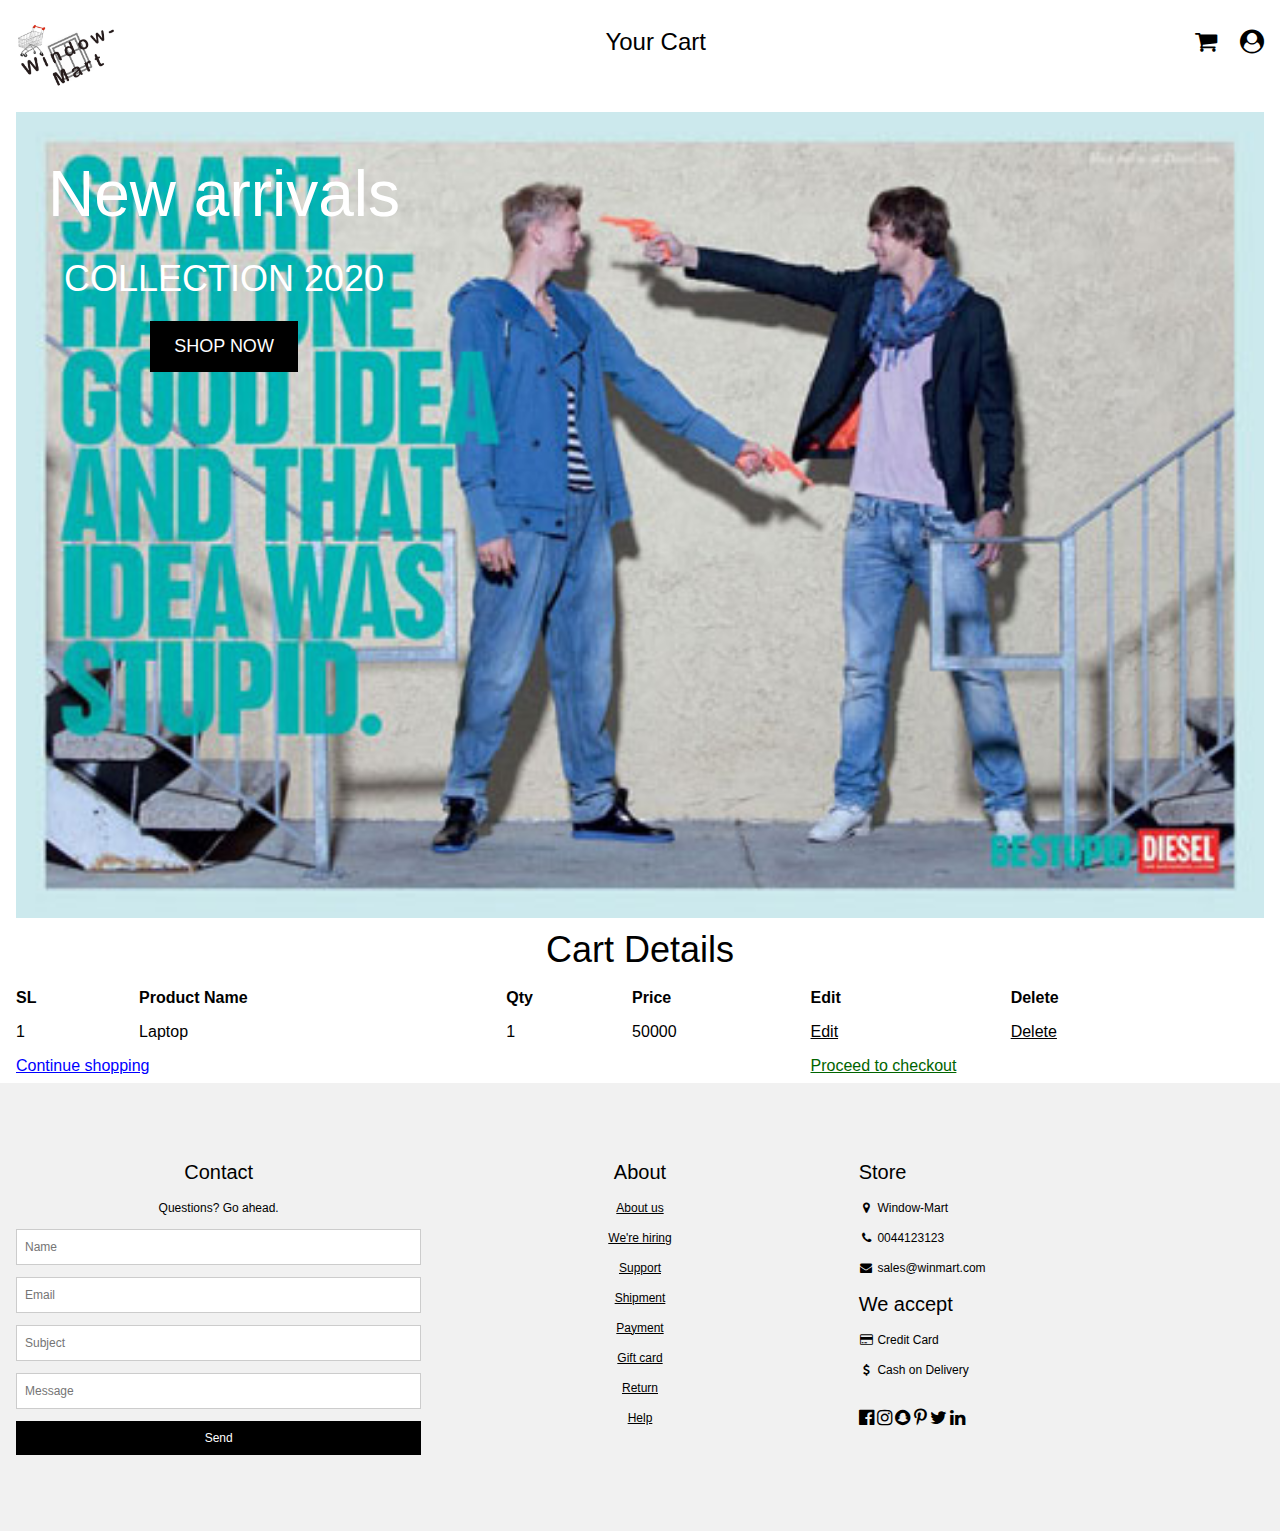
<file: Dummy/cart.html>
<html>
    <head>
    <link rel='stylesheet' href='style.css'>
    <link rel='icon' href='Capture.PNG'>   
    <link rel="stylesheet" href="https://cdnjs.cloudflare.com/ajax/libs/font-awesome/4.7.0/css/font-awesome.min.css">
    <style>
        body,h1,h2,h3,h4,h5,h6,.w3-wide {font-family: "Montserrat", sans-serif;}
    </style>     
    </head>
    
    <body>
    <center>
    <!-- Top header -->
  <header class="w3-container w3-xlarge">
    <p class="w3-left"><img src='Capture.PNG' width='100'></p>
    
    <p class="w3-right">
      <a class="fa fa-shopping-cart w3-margin-right" href="cart.html" style="text-decoration: none;"></a>
      <i class="fa fa-user-circle"></i>
    </p>
    <p class="w3-center">Your Cart</p>
</header>
  <div class="w3-display-container w3-container">
    <img src="banner.jpg" alt="Jeans" style="width:100%">
    <div class="w3-display-topleft w3-text-white" style="padding:24px 48px">
      <h1 class="w3-jumbo w3-hide-small">New arrivals</h1>
      <h1 class="w3-hide-large w3-hide-medium">New arrivals</h1>
      <h1 class="w3-hide-small">COLLECTION 2020</h1>
      <p><a href="showcase.html/fashion" class="w3-button w3-black w3-padding-large w3-large">SHOP NOW</a></p>
    </div>
  </div>
        <table class="w3-table" id='cus_table2'>
    <caption><h1>Cart Details</h1></caption>
    <tr><th>SL</th><th>Product Name</th><th>Qty</th><th>Price</th><th>Edit</th><th>Delete</th></tr>
    
    <tr><td>1</td>
        <td>Laptop</td>
        <td>1</td>
        <td>50000</td><td><a href='Edit?id="+ p.getId()+"'>Edit</a></td>
        <td><a href='Delete?id="+p.getId()+"'>Delete</a></td>
    </tr>
    <tr>
        <td colspan=4> <a href='showcase.html' style="color: blue;">Continue shopping</a></td>
        <td colspan=2> <a href='checkout.html' style="color: darkgreen;">Proceed to checkout</a></td>
    </tr>
    </table>
    <!-- Footer -->
  <footer class="w3-padding-64 w3-light-grey w3-small w3-center" id="footer">
    <div class="w3-row-padding">
      <div class="w3-col s4">
        <h4>Contact</h4>
        <p>Questions? Go ahead.</p>
        <form action="/action_page.php" target="_blank">
          <p><input class="w3-input w3-border" type="text" placeholder="Name" name="Name" required></p>
          <p><input class="w3-input w3-border" type="text" placeholder="Email" name="Email" required></p>
          <p><input class="w3-input w3-border" type="text" placeholder="Subject" name="Subject" required></p>
          <p><input class="w3-input w3-border" type="text" placeholder="Message" name="Message" required></p>
          <button type="submit" class="w3-button w3-block w3-black">Send</button>
        </form>
      </div>

      <div class="w3-col s4">
        <h4>About</h4>
        <p><a href="#">About us</a></p>
        <p><a href="#">We're hiring</a></p>
        <p><a href="#">Support</a></p>
        
        <p><a href="#">Shipment</a></p>
        <p><a href="#">Payment</a></p>
        <p><a href="#">Gift card</a></p>
        <p><a href="#">Return</a></p>
        <p><a href="#">Help</a></p>
      </div>

      <div class="w3-col s4 w3-justify">
        <h4>Store</h4>
        <p><i class="fa fa-fw fa-map-marker"></i> Window-Mart</p>
        <p><i class="fa fa-fw fa-phone"></i> 0044123123</p>
        <p><i class="fa fa-fw fa-envelope"></i> sales@winmart.com</p>
        <h4>We accept</h4>
        
        <p><i class="fa fa-fw fa-credit-card"></i> Credit Card</p>
        <p><i class="fa fa-fw fa-dollar"></i> Cash on Delivery</p>
        <br>
        <i class="fa fa-facebook-official w3-hover-opacity w3-large"></i>
        <i class="fa fa-instagram w3-hover-opacity w3-large"></i>
        <i class="fa fa-snapchat w3-hover-opacity w3-large"></i>
        <i class="fa fa-pinterest-p w3-hover-opacity w3-large"></i>
        <i class="fa fa-twitter w3-hover-opacity w3-large"></i>
        <i class="fa fa-linkedin w3-hover-opacity w3-large"></i>
      </div>
    </div>
  </footer>

</body>
</file>
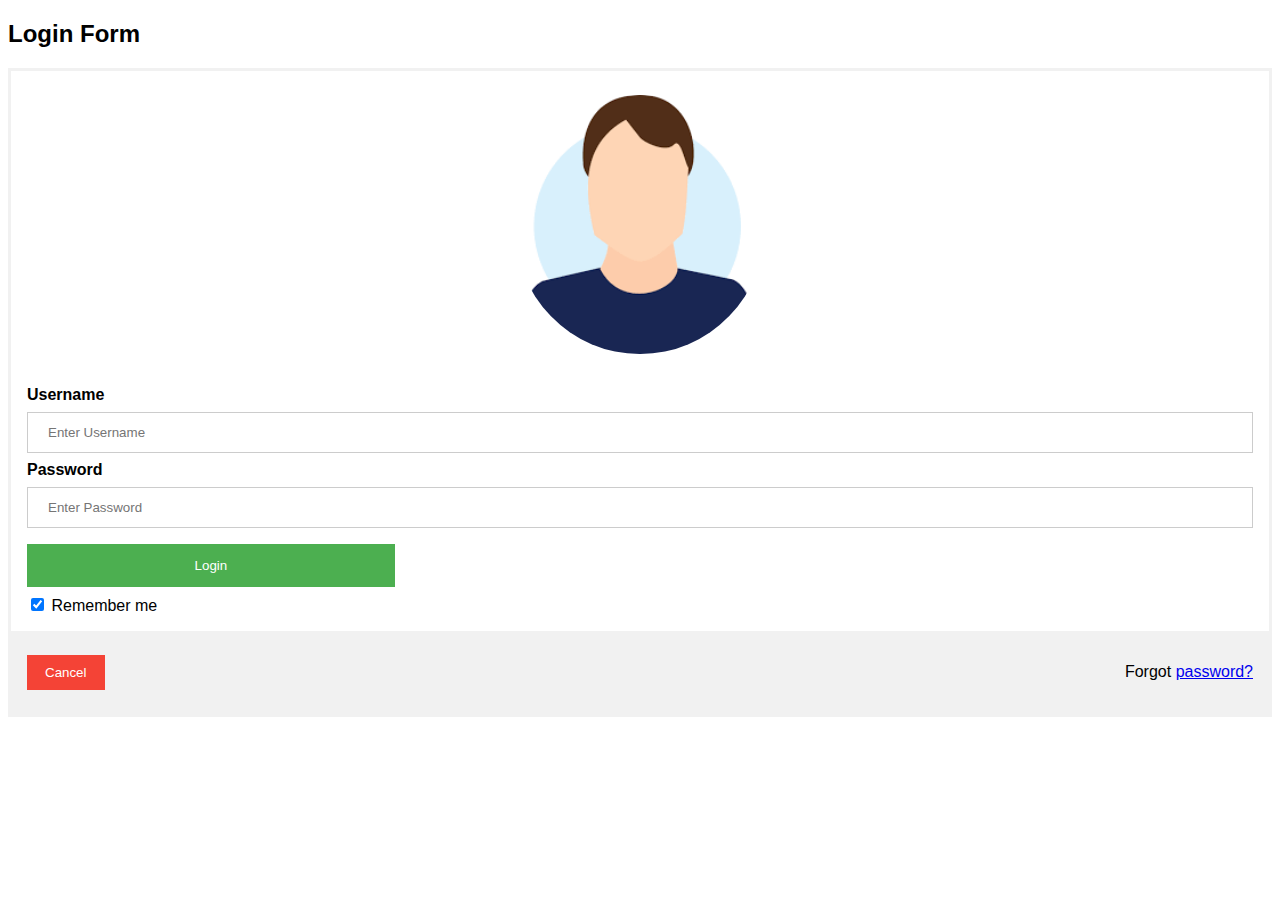
<file: Dummy/login.html>
<!DOCTYPE html>
<html>
<head>
<meta name="viewport" content="width=device-width, initial-scale=1">
<style>
body {font-family: Arial, Helvetica, sans-serif;}
form {border: 3px solid #f1f1f1;}

input[type=text], input[type=password] {
  width: 100%;
  padding: 12px 20px;
  margin: 8px 0;
  display: inline-block;
  border: 1px solid #ccc;
  box-sizing: border-box;
}

button {
  background-color: #4CAF50;
  color: white;
  padding: 14px 20px;
  margin: 8px 0;
  border: none;
  cursor: pointer;
  width: 100%;
}

button:hover {
  opacity: 0.8;
}

.cancelbtn {
  width: auto;
  padding: 10px 18px;
  background-color: #f44336;
}

.imgcontainer {
  text-align: center;
  margin: 24px 0 12px 0;
}

img.avatar {
  width: 40%;
  border-radius: 50%;
}

.container {
  padding: 16px;
}

span.psw {
  float: right;
  padding-top: 16px;
}

/* Change styles for span and cancel button on extra small screens */
@media screen and (max-width: 300px) {
  span.psw {
     display: block;
     float: none;
  }
  .cancelbtn {
     width: 100%;
  }
}
</style>
</head>
<body>

<h2>Login Form</h2>

<form action="/action_page.php" method="post">
  <div class="imgcontainer">
    <img src="download.png" alt="Avatar" class="avatar" style="width: 20%;">
  </div>

  <div class="container">
    <label for="uname"><b>Username</b></label>
    <input type="text" placeholder="Enter Username" name="uname" required>

    <label for="psw"><b>Password</b></label>
    <input type="password" placeholder="Enter Password" name="psw" required>
        
    <button type="submit" style="width: 30%;">Login</button>
    <div></div>
    <label>
      <input type="checkbox" checked="checked" name="remember"> Remember me
    </label>
  </div>

  <div class="container" style="background-color:#f1f1f1">
    <button type="button" class="cancelbtn">Cancel</button>
    <span class="psw">Forgot <a href="#">password?</a></span>
  </div>
</form>

</body>
</html>
</file>
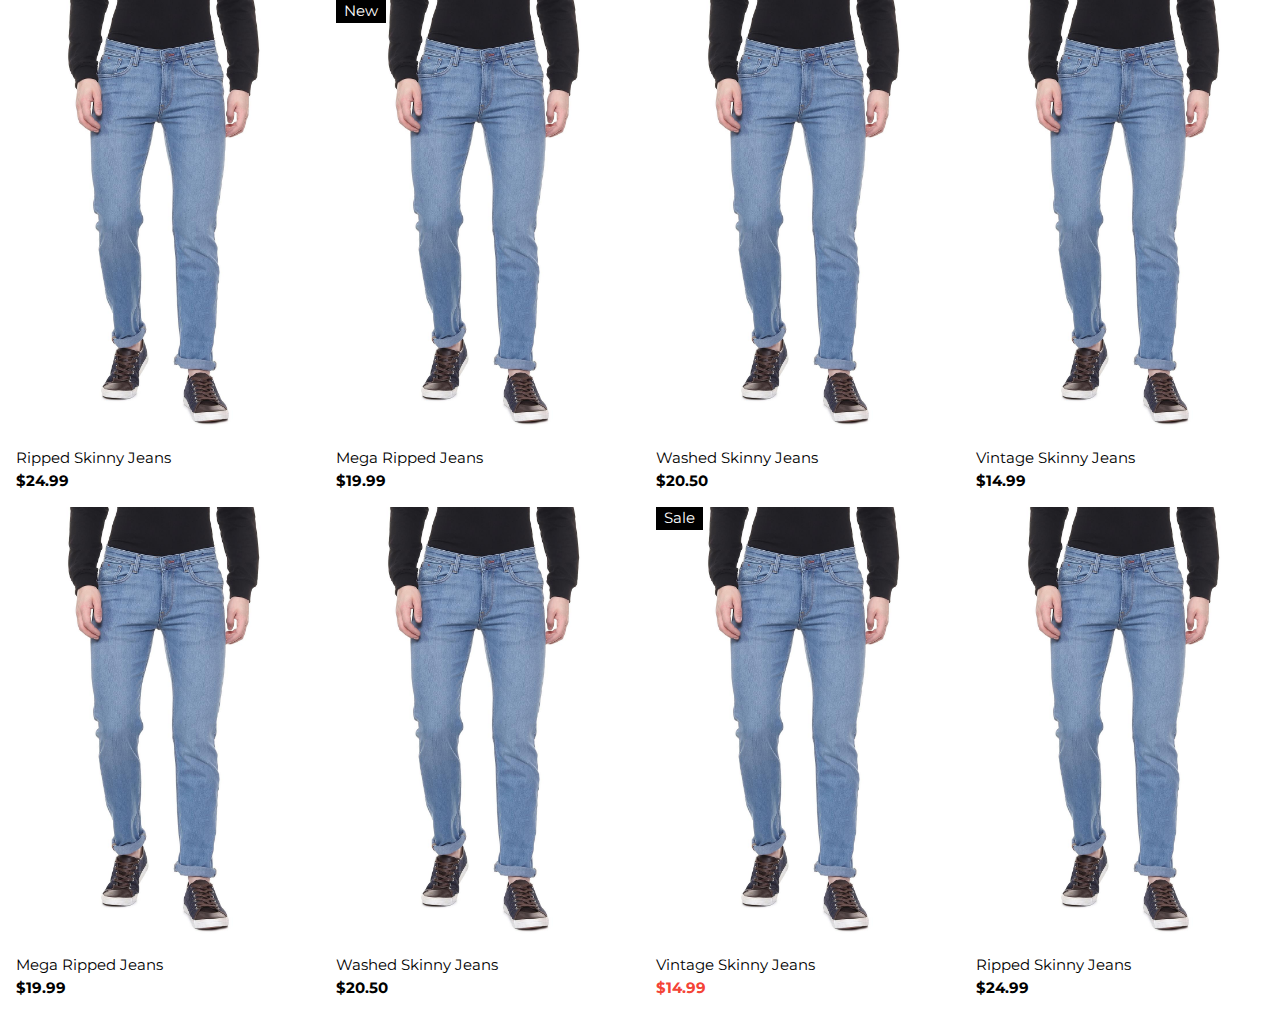
<file: Dummy/product-menu.html>
<!DOCTYPE html>
<html>
<title>Window-Mart</title>
<meta charset="UTF-8">
<meta name="viewport" content="width=device-width, initial-scale=1">
<link rel="stylesheet" href="style.css">
<link rel="stylesheet" href="https://fonts.googleapis.com/css?family=Roboto">
<link rel="stylesheet" href="https://fonts.googleapis.com/css?family=Montserrat">
<link rel="stylesheet" href="https://cdnjs.cloudflare.com/ajax/libs/font-awesome/4.7.0/css/font-awesome.min.css">
<style>
.w3-sidebar a {font-family: "Roboto", sans-serif}
body,h1,h2,h3,h4,h5,h6,.w3-wide {font-family: "Montserrat", sans-serif;}
</style>
<div class="w3-row ">
    <div class="w3-col l3 s6">
      <div class="w3-container">
        <img src="jeans1.jpg" style="width:100%">
        <p>Ripped Skinny Jeans<br><b>$24.99</b></p>
      </div>
      <div class="w3-container">
        <img src="jeans1.jpg" style="width:100%">
        <p>Mega Ripped Jeans<br><b>$19.99</b></p>
      </div>
    </div>

    <div class="w3-col l3 s6">
      <div class="w3-container">
        <div class="w3-display-container">
          <img src="jeans1.jpg" style="width:100%">
          <span class="w3-tag w3-display-topleft">New</span>
          <div class="w3-display-middle w3-display-hover">
            <button class="w3-button w3-black">Buy now <i class="fa fa-shopping-cart"></i></button>
          </div>
        </div>
        <p>Mega Ripped Jeans<br><b>$19.99</b></p>
      </div>
      <div class="w3-container">
        <img src="jeans1.jpg" style="width:100%">
        <p>Washed Skinny Jeans<br><b>$20.50</b></p>
      </div>
    </div>

    <div class="w3-col l3 s6">
      <div class="w3-container">
        <img src="jeans1.jpg" style="width:100%">
        <p>Washed Skinny Jeans<br><b>$20.50</b></p>
      </div>
      <div class="w3-container">
        <div class="w3-display-container">
          <img src="jeans1.jpg" style="width:100%">
          <span class="w3-tag w3-display-topleft">Sale</span>
          <div class="w3-display-middle w3-display-hover">
            <button class="w3-button w3-black">Buy now <i class="fa fa-shopping-cart"></i></button>
          </div>
        </div>
        <p>Vintage Skinny Jeans<br><b class="w3-text-red">$14.99</b></p>
      </div>
    </div>

    <div class="w3-col l3 s6">
      <div class="w3-container">
        <img src="jeans1.jpg" style="width:100%">
        <p>Vintage Skinny Jeans<br><b>$14.99</b></p>
      </div>
      <div class="w3-container">
        <img src="jeans1.jpg" style="width:100%">
        <p>Ripped Skinny Jeans<br><b>$24.99</b></p>
      </div>
    </div>
  </div>
</file>
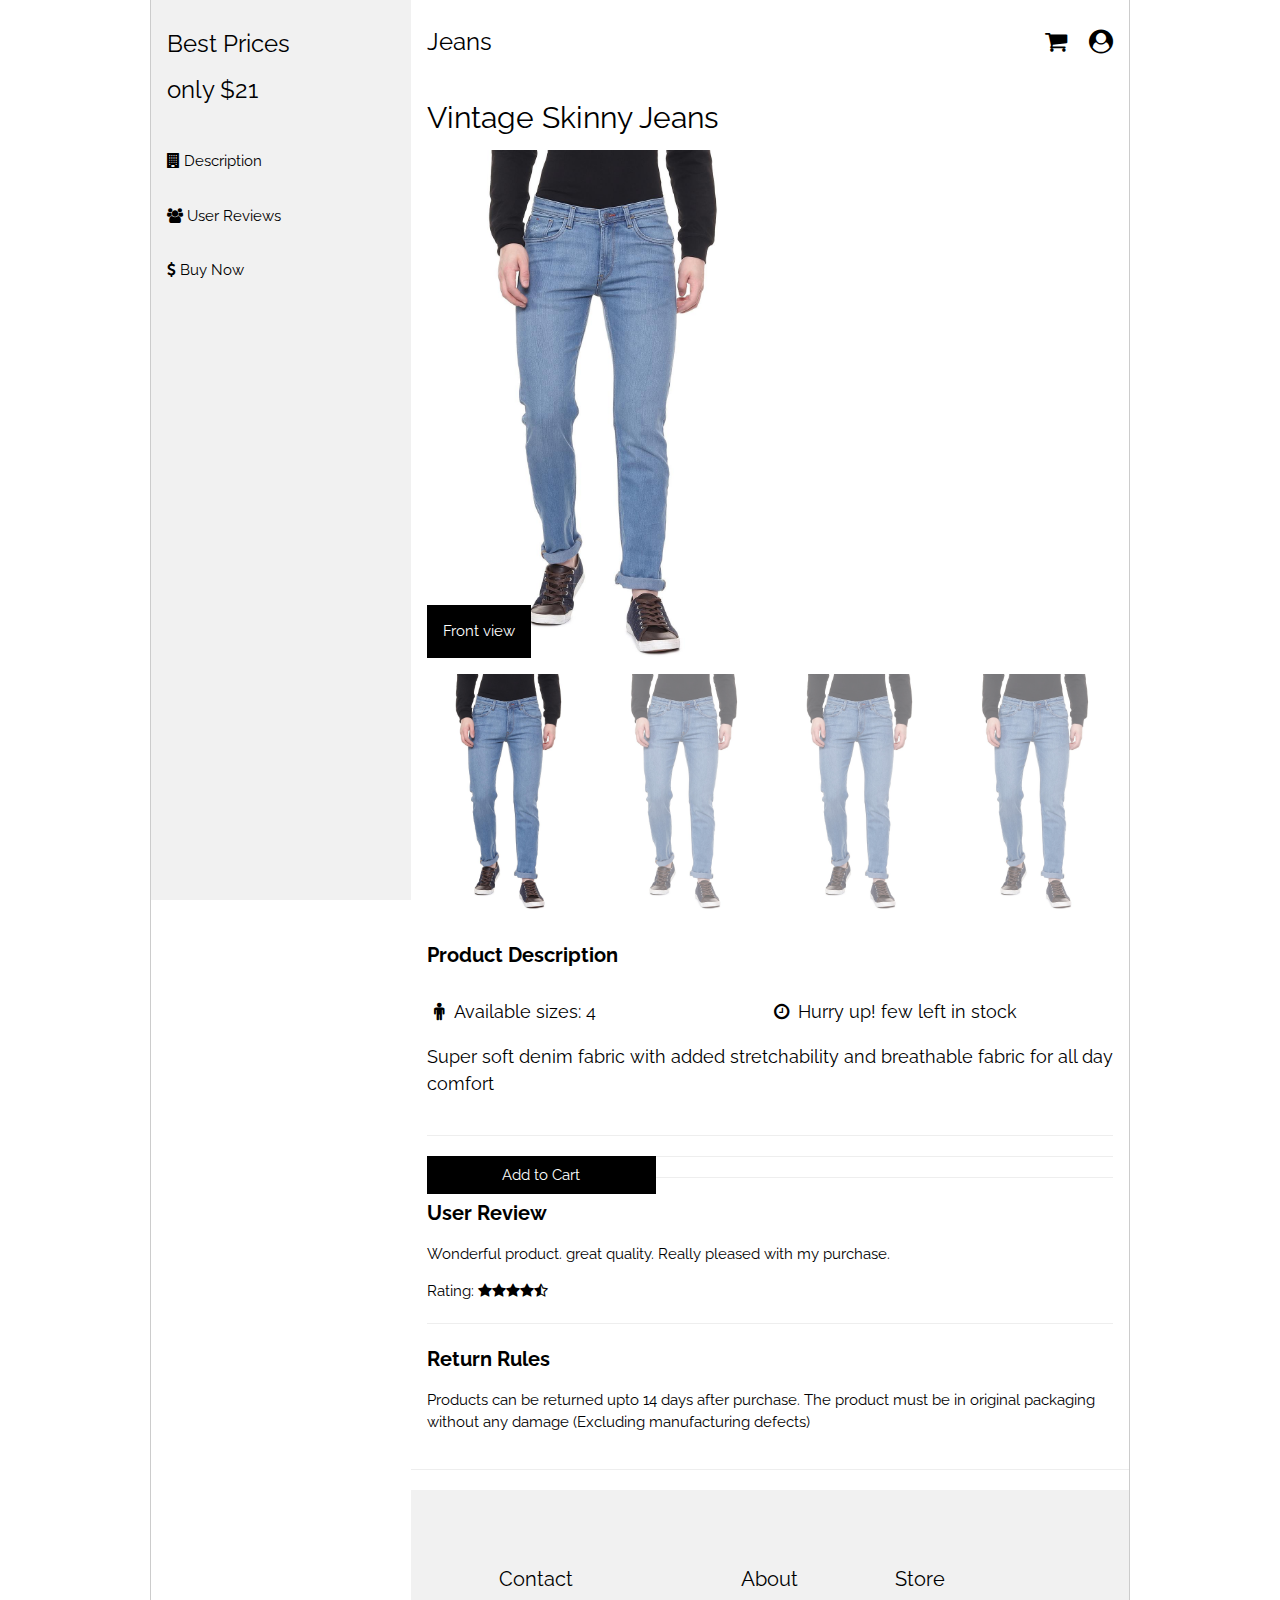
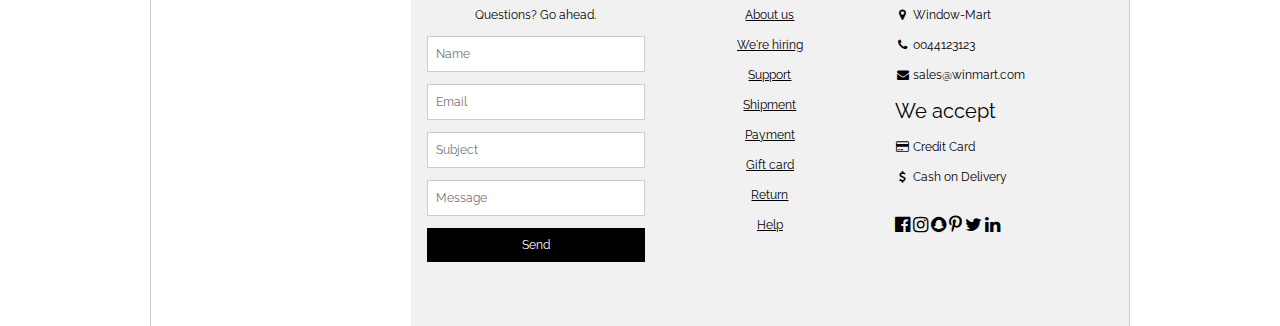
<file: Dummy/product.html>
<!DOCTYPE html>
<html>
<title>Window-Mart-Vintage Skinny Jeans</title>
<meta charset="UTF-8">
<meta name="viewport" content="width=device-width, initial-scale=1">
<link rel="stylesheet" href="https://www.w3schools.com/w3css/4/w3.css">
<link rel='icon' href='Capture.PNG'> 
<link rel="stylesheet" href="https://fonts.googleapis.com/css?family=Raleway">
<link rel="stylesheet" href="https://cdnjs.cloudflare.com/ajax/libs/font-awesome/4.7.0/css/font-awesome.min.css">
<style>
body,h1,h2,h3,h4,h5,h6 {font-family: "Raleway", Arial, Helvetica, sans-serif}
.mySlides {display: none}
</style>
<body class="w3-content w3-border-left w3-border-right">

<!-- Sidebar/menu -->
<nav class="w3-sidebar w3-light-grey w3-collapse w3-top" style="z-index:3;width:260px" id="mySidebar">
  <div class="w3-container w3-display-container w3-padding-16">
    <i onclick="w3_close()" class="fa fa-remove w3-hide-large w3-button w3-transparent w3-display-topright"></i>
    <h3>Best Prices</h3>
    <h3>only $21</h3>
    
    
  </div>
  <div class="w3-bar-block">
    <a href="#desc" class="w3-bar-item w3-button w3-padding-16"><i class="fa fa-building"></i> Description</a>
    <a href="#reviews" class="w3-bar-item w3-button w3-padding-16"><i class="fa fa-users"></i> User Reviews</a>
    <a href="#buy" class="w3-bar-item w3-button w3-padding-16"><i class="fa fa-dollar"></i> Buy Now</a>
  </div>
</nav>

<!-- Top menu on small screens -->
<header class="w3-bar w3-top w3-hide-large w3-black w3-xlarge">
  <span class="w3-bar-item">More</span>
  <a href="javascript:void(0)" class="w3-right w3-bar-item w3-button" onclick="w3_open()"><i class="fa fa-bars"></i></a>
</header>

<!-- Overlay effect when opening sidebar on small screens -->
<div class="w3-overlay w3-hide-large" onclick="w3_close()" style="cursor:pointer" title="close side menu" id="myOverlay"></div>

<!-- !PAGE CONTENT! -->
<div class="w3-main w3-white" style="margin-left:260px">

  <!-- Push down content on small screens -->
  <div class="w3-hide-large" style="margin-top:80px"></div>
  <header class="w3-container w3-xlarge">
    <p class="w3-left">Jeans</p>
    <p class="w3-right">
      <a class="fa fa-shopping-cart w3-margin-right" href="cart.html" style="text-decoration: none;"></a>
      <i class="fa fa-user-circle"></i>
    </p>
  </header>
  <!-- Slideshow Header -->
  <div class="w3-container" id="images">
    <h2 class="w3-text-black">Vintage Skinny Jeans</h2>
    <div class="w3-display-container mySlides">
    <img src="jeans1.jpg" style="width:50%;margin-bottom:-6px">
      <div class="w3-display-bottomleft w3-container w3-black">
        <p>Front view</p>
      </div>
    </div>
    <div class="w3-display-container mySlides">
    <img src="jeans1.jpg" style="width:50%;margin-bottom:-6px">
      <div class="w3-display-bottomleft w3-container w3-black">
        <p>Profile</p>
      </div>
    </div>
    <div class="w3-display-container mySlides">
    <img src="jeans1.jpg" style="width:50%;margin-bottom:-6px">
      <div class="w3-display-bottomleft w3-container w3-black">
        <p>Rear View</p>
      </div>
    </div>
    <div class="w3-display-container mySlides">
    <img src="jeans1.jpg" style="width:50%;margin-bottom:-6px">
      <div class="w3-display-bottomleft w3-container w3-black">
        <p>The Brand</p>
      </div>
    </div>
  </div>
  <div class="w3-row-padding w3-section">
    <div class="w3-col s3">
      <img class="demo w3-opacity w3-hover-opacity-off" src="jeans1.jpg" style="width:100%;cursor:pointer" onclick="currentDiv(1)" title="Front view">
    </div>
    <div class="w3-col s3">
      <img class="demo w3-opacity w3-hover-opacity-off" src="jeans1.jpg" style="width:100%;cursor:pointer" onclick="currentDiv(2)" title="Profile">
    </div>
    <div class="w3-col s3">
      <img class="demo w3-opacity w3-hover-opacity-off" src="jeans1.jpg" style="width:100%;cursor:pointer" onclick="currentDiv(3)" title="Rear view">
    </div>
    <div class="w3-col s3">
      <img class="demo w3-opacity w3-hover-opacity-off" src="jeans1.jpg" style="width:100%;cursor:pointer" onclick="currentDiv(4)" title="The Brand">
    </div>
  </div>

  <div class="w3-container"><div id="desc">
    <h4><strong>Product Description</strong></h4>
    <div class="w3-row w3-large">
      <div class="w3-col s6">
        <p><i class="fa fa-fw fa-male"></i> Available sizes: 4</p>
        
        
      </div>
      <div class="w3-col s6">
        <p><i class="fa fa-fw fa-clock-o"></i> Hurry up! few left in stock</p>
        
      </div>
      <p>Super soft denim fabric with added stretchability and breathable fabric for all day comfort</p>
    </div></div>
    <hr>
    <div id=buy>
        
        <button type="submit" class="w3-button w3-black w3-third" value="Buy">Add to Cart</button>
    </div>
    <hr>
    <hr>
    <div id="reviews">
    <h4><strong>User Review</strong></h4>
    <p>Wonderful product. great quality. Really pleased with my purchase.</p>
    <p>Rating: <i class="fa fa-star"></i><i class="fa fa-star"></i><i class="fa fa-star"></i><i class="fa fa-star"></i><i class="fa fa-star-half-o"></i> </p>
    <hr>
    </div>
    <h4><strong>Return Rules</strong></h4>
    <p>Products can be returned upto 14 days after purchase. The product must be in original packaging without any damage (Excluding manufacturing defects)</p>
  </div>
  <hr>
  
  <!-- Contact -->
  <footer class="w3-padding-64 w3-light-grey w3-small w3-center" id="footer">
    <div class="w3-row-padding">
      <div class="w3-col s4">
        <h4>Contact</h4>
        <p>Questions? Go ahead.</p>
        <form action="/action_page.php" target="_blank">
          <p><input class="w3-input w3-border" type="text" placeholder="Name" name="Name" required></p>
          <p><input class="w3-input w3-border" type="text" placeholder="Email" name="Email" required></p>
          <p><input class="w3-input w3-border" type="text" placeholder="Subject" name="Subject" required></p>
          <p><input class="w3-input w3-border" type="text" placeholder="Message" name="Message" required></p>
          <button type="submit" class="w3-button w3-block w3-black">Send</button>
        </form>
      </div>

      <div class="w3-col s4">
        <h4>About</h4>
        <p><a href="#">About us</a></p>
        <p><a href="#">We're hiring</a></p>
        <p><a href="#">Support</a></p>
        
        <p><a href="#">Shipment</a></p>
        <p><a href="#">Payment</a></p>
        <p><a href="#">Gift card</a></p>
        <p><a href="#">Return</a></p>
        <p><a href="#">Help</a></p>
      </div>

      <div class="w3-col s4 w3-justify">
        <h4>Store</h4>
        <p><i class="fa fa-fw fa-map-marker"></i> Window-Mart</p>
        <p><i class="fa fa-fw fa-phone"></i> 0044123123</p>
        <p><i class="fa fa-fw fa-envelope"></i> sales@winmart.com</p>
        <h4>We accept</h4>
        
        <p><i class="fa fa-fw fa-credit-card"></i> Credit Card</p>
        <p><i class="fa fa-fw fa-dollar"></i> Cash on Delivery</p>
        <br>
        <i class="fa fa-facebook-official w3-hover-opacity w3-large"></i>
        <i class="fa fa-instagram w3-hover-opacity w3-large"></i>
        <i class="fa fa-snapchat w3-hover-opacity w3-large"></i>
        <i class="fa fa-pinterest-p w3-hover-opacity w3-large"></i>
        <i class="fa fa-twitter w3-hover-opacity w3-large"></i>
        <i class="fa fa-linkedin w3-hover-opacity w3-large"></i>
      </div>
    </div>
  </footer>

<!-- End page content -->
</div>



<script>
// Script to open and close sidebar when on tablets and phones
function w3_open() {
  document.getElementById("mySidebar").style.display = "block";
  document.getElementById("myOverlay").style.display = "block";
}
 
function w3_close() {
  document.getElementById("mySidebar").style.display = "none";
  document.getElementById("myOverlay").style.display = "none";
}

// Slideshow Apartment Images
var slideIndex = 1;
showDivs(slideIndex);

function plusDivs(n) {
  showDivs(slideIndex += n);
}

function currentDiv(n) {
  showDivs(slideIndex = n);
}

function showDivs(n) {
  var i;
  var x = document.getElementsByClassName("mySlides");
  var dots = document.getElementsByClassName("demo");
  if (n > x.length) {slideIndex = 1}
  if (n < 1) {slideIndex = x.length}
  for (i = 0; i < x.length; i++) {
    x[i].style.display = "none";
  }
  for (i = 0; i < dots.length; i++) {
    dots[i].className = dots[i].className.replace(" w3-opacity-off", "");
  }
  x[slideIndex-1].style.display = "block";
  dots[slideIndex-1].className += " w3-opacity-off";
}
</script>

</body>
</html>
</file>
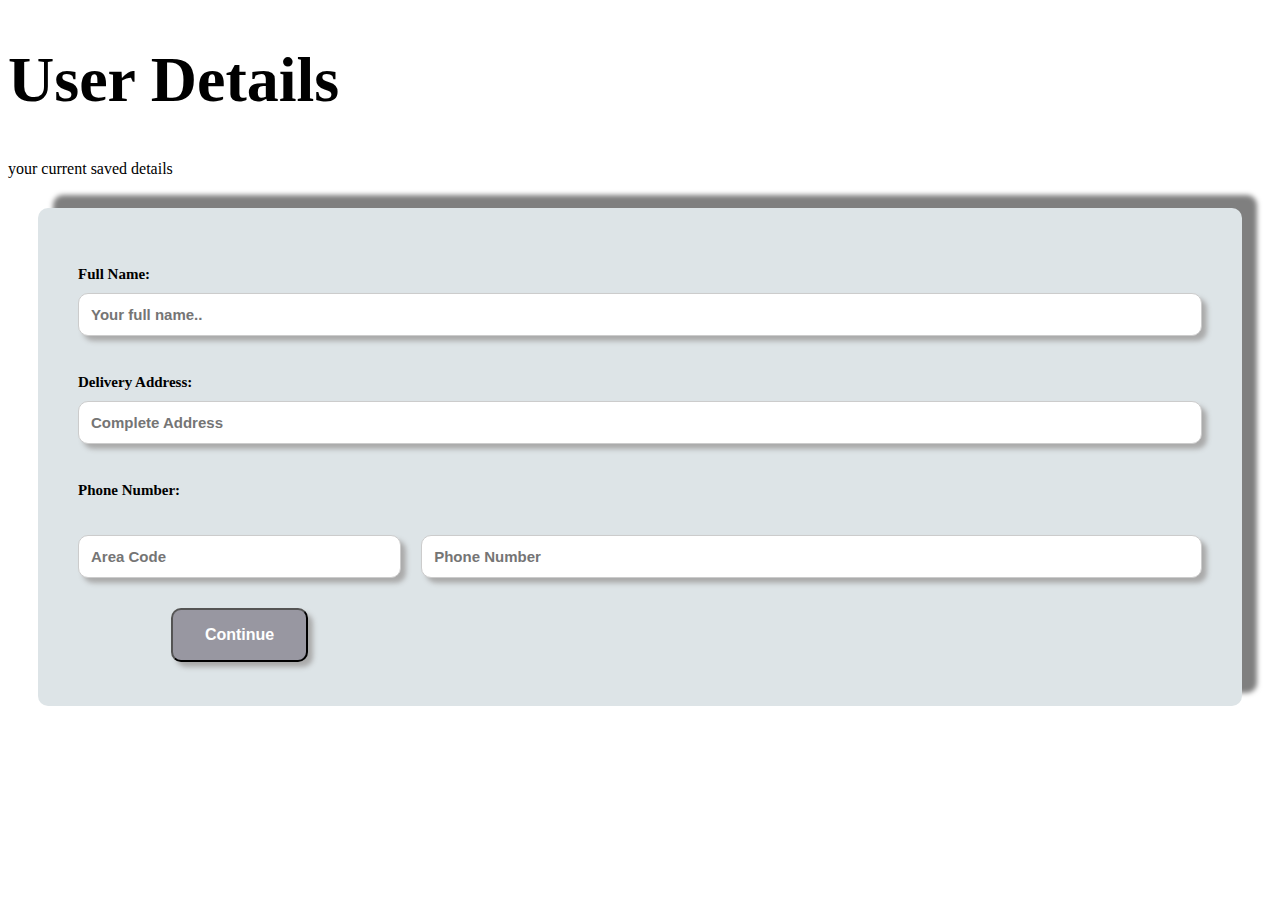
<file: Dummy/UserDetails.html>
<!DOCTYPE html>
<!-- saved from url=(0038)http://biggeeks.in/responsiveform.html -->
<html><head><meta http-equiv="Content-Type" content="text/html; charset=windows-1252">
	<title> Window-Mart-User Details </title>
<style>
* {
  box-sizing: border-box;
}

input[type=text],[type=date],[type=month],[type=number],[type=email],[type=url],[type=password],[type=week],[type=time],select, textarea {
  width: 100%;
  background-color: white;
  box-shadow: 5px 5px 5px #aaaaaa;
  padding: 12px;
  border: 1px solid #ccc;
  border-radius: 10px;
  resize: vertical;
  font-size: 15px;
  font-weight: bold;
  color:#000000 ;
}

label {
  padding: 12px 12px 10px 0px; /* Top Right Buttom Left */
  display: inline-block;
  font-size: 15px;
  font-weight: bold;
  color:black;
}

input[type=range] {
  -webkit-appearance: none;
  width: 100%;
  height: 15px;
  border-radius: 5px;
  background: white;
  outline: none;
  opacity: 0.7;
  -webkit-transition: .2s;
  transition: opacity .2s;
}

input[type=range]:hover {
  opacity: 1;
}


input[type=submit],[type=reset] {
  background-color: #9897a1;
  border-radius: 10px;
  color: white;
  padding: 16px 32px;
  text-align: center;
  text-decoration: none;
  display: inline-block;
  font-size: 16px;
  font-weight: bold;
  margin: 4px 2px;
  -webkit-transition-duration: 0.10s; /* safary */
  transition-duration: 0.2s;
  cursor: pointer;
  box-shadow: 5px 5px 5px #aaaaaa;
}


input[type=submit]:hover {
  background-color: #fd6802;
  color: yellow;

}input[type=reset]:hover {
  background-color: #fd6802;
  color: yellow;
}

.container {
  border-radius: 10px;
  background-color: #dde4e7; /* blue */
  padding: 30px;
  margin: 30px 30px 30px 30px;   /* top right buttom left*/
  box-shadow: 15px -13px 5px 0px rgba(0,0,0,0.50);
}

.col-30 {
  float: left;
  width: 30%;
  margin-top: 6px;
  padding: 10px;
}


.col-40 {
  float: left;
  width: 40%;
  margin-top: 6px;
  padding: 10px;
}
.col-50 {
  float: left;
  width: 50%;
  margin-top: 6px;
  padding: 10px;
}
.col-70 {
  float: left;
  width: 70%;
  margin-top: 6px;
  padding: 10px;
}
.col-80 {
  float: left;
  width: 80%;
  margin-top: 6px;
  padding: 10px;
}

.col-100 {
  float: left;
  width: 100%;
  margin-top: 6px;
  padding: 10px;
}

/* Clear floats after the columns */
.row:after{
  content: "";
  display: table;
  clear: both;
}


/* Responsive layout - when the screen is less than 600px wide, make the one columns stack on top of each other instead of next to each other */
@media screen and (max-width: 800px) {
  .col-25, .col-50, .col-75, input[type=submit],[type=reset] {
    width: 100%;
    margin-top: 0;
  }
}
</style>
</head>
<body>
	<left> <h1 style="font-size:5vw;">User Details</h1></left>
 
<p>your current saved details</p>

<div class="container">  
  <form action="http://biggeeks.in/responsiveform.html#">
  <div class="row">
    <div class="col-100">
        <label>Full Name:</label> 
    	<input type="text" id="fname" name="fulltname" placeholder="Your full name.." maxlength="50" required="">      
    </div>
	    

  </div>

  <div class="row">
    <div class="col-100">
        <label>Delivery Address:</label> 
    	<input type="text" id="add1" name="address1" placeholder="Complete Address">      
    </div>
  </div>
    
<div class="row">
	<div class="col-100">
		<label>Phone Number:</label> 
	</div>
</div>
<div class="row">
	<div class="col-30">
    	<input type="number" id="acode" name="areacode" placeholder="Area Code">
	</div>
	<div class="col-70">
    	<input type="number" id="pnum" name="phonenumber" placeholder="Phone Number">
	</div>
</div>



<div class="row">
	<div class="col-30">
        <center> <input type="Submit" value="Continue"> </center>
    </div>
</div>
  </form>



</body></html>
</file>
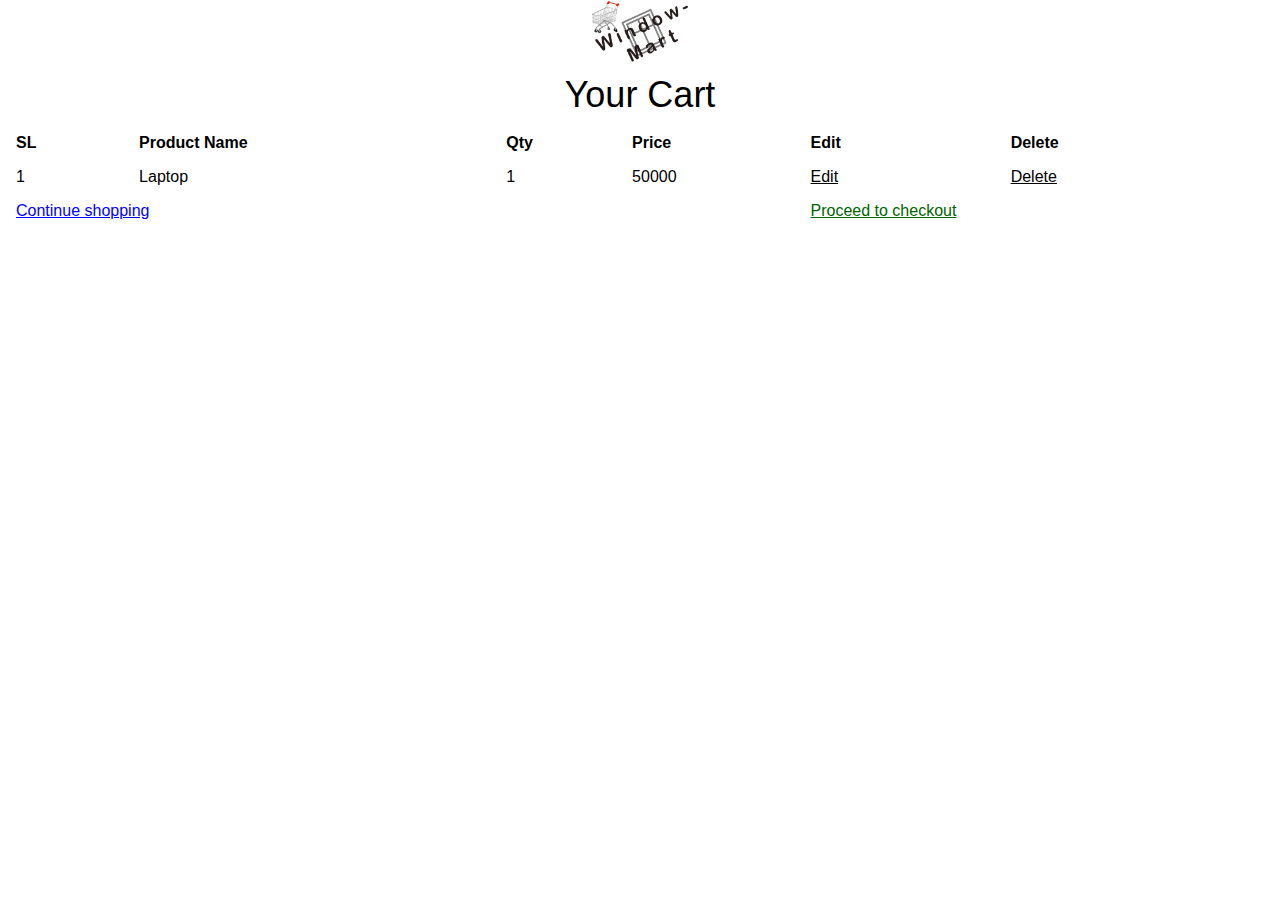
<file: EndSem/cart.html>
<html>
    <head>
    <link rel='stylesheet' href='style.css'>
    <link rel='icon' href='Capture.PNG'>   
    <style>
        body,h1,h2,h3,h4,h5,h6,.w3-wide {font-family: "Montserrat", sans-serif;}
    </style>     
    </head>
    
    <body>
    <center><img src='Capture.PNG' width='100'>
    <table class="w3-table" id='cus_table2'>
    <caption><h1>Your Cart</h1></caption>
    <tr><th>SL</th><th>Product Name</th><th>Qty</th><th>Price</th><th>Edit</th><th>Delete</th></tr>
    
    <tr><td>1</td>
        <td>Laptop</td>
        <td>1</td>
        <td>50000</td><td><a href='Edit?id="+ p.getId()+"'>Edit</a></td>
        <td><a href='Delete?id="+p.getId()+"'>Delete</a></td>
    </tr>
    <tr>
        <td colspan=4> <a href='showcase.html' style="color: blue;">Continue shopping</a></td>
        <td colspan=2> <a href='checkout.html' style="color: darkgreen;">Proceed to checkout</a></td>
    </tr>
    </table></center></body>
</file>
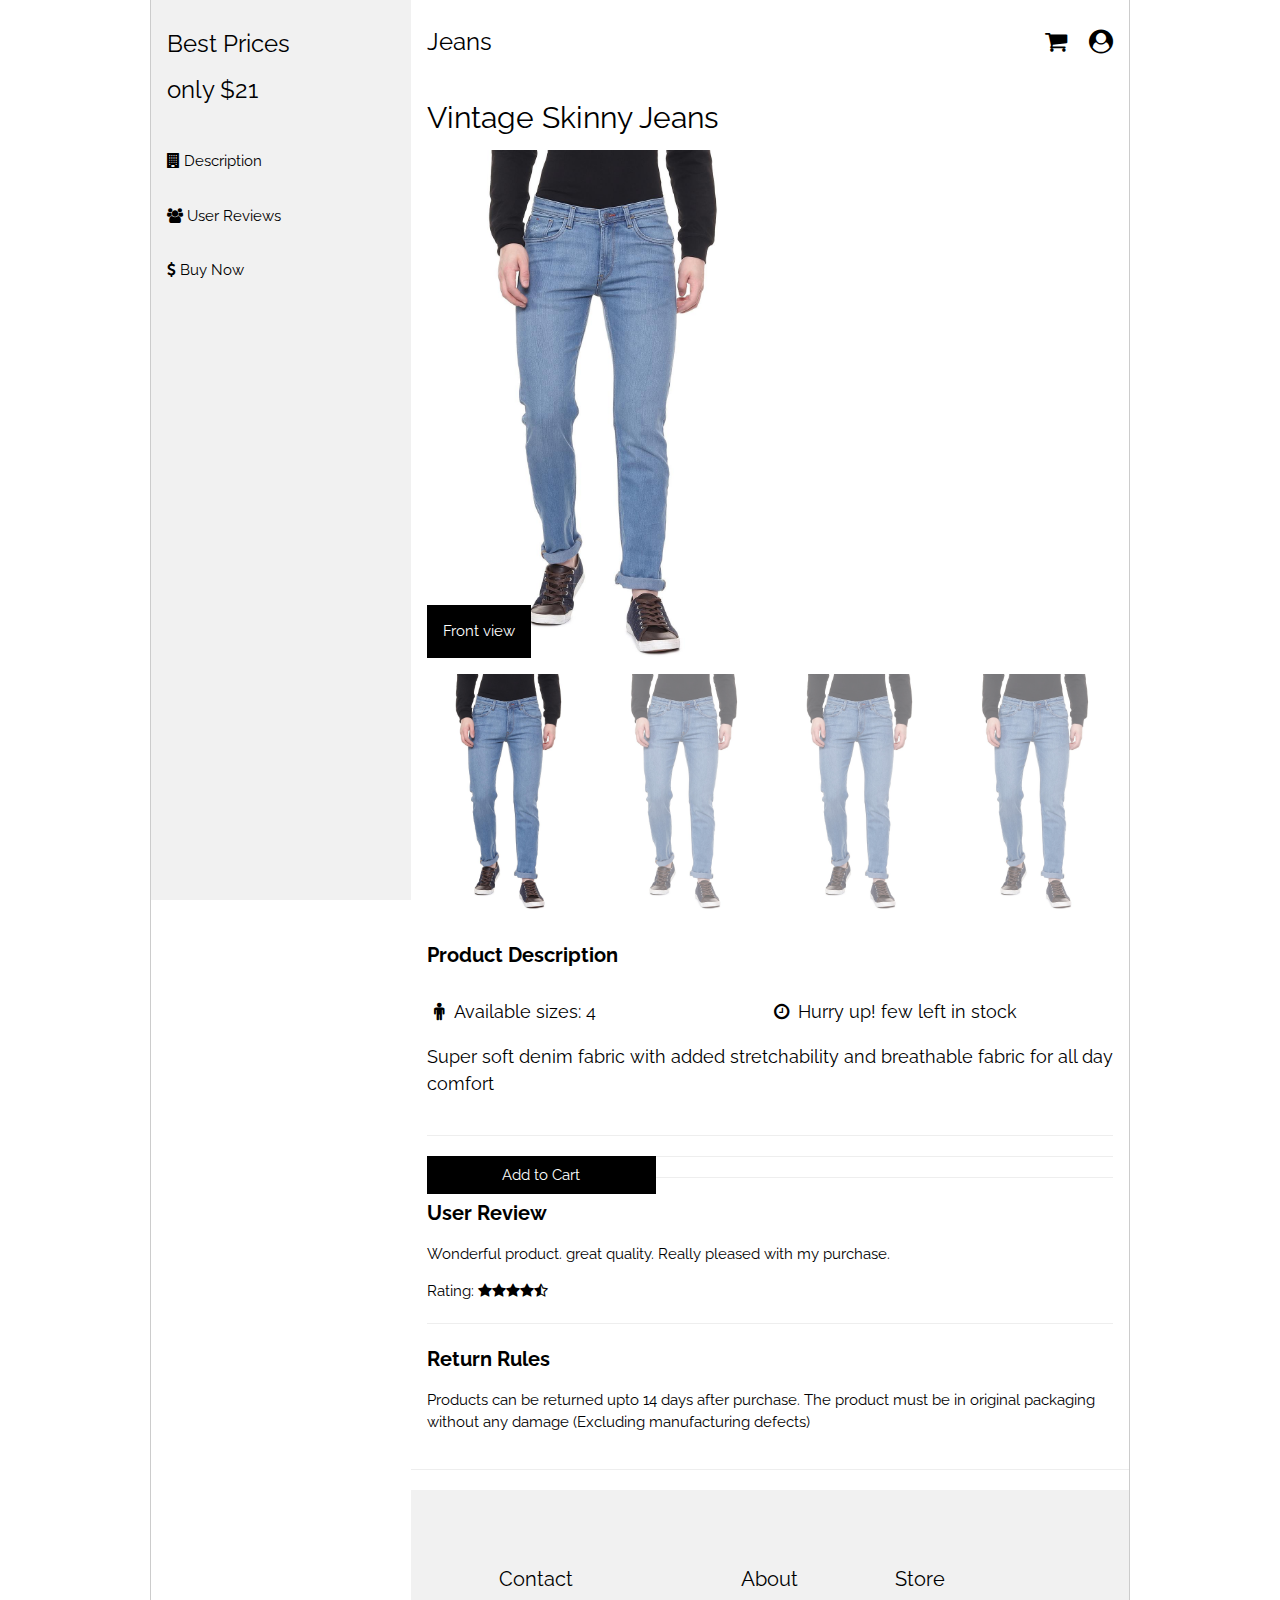
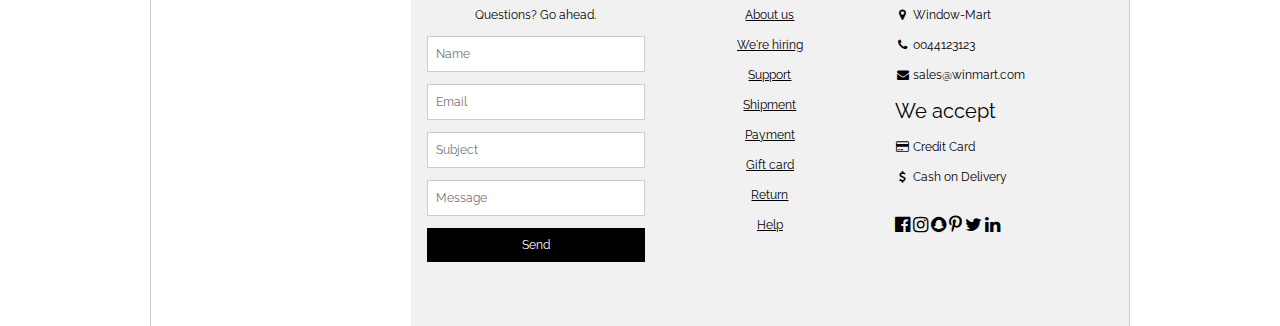
<file: EndSem/Dummy/product.html>
<!DOCTYPE html>
<html>
<title>Window-Mart-Vintage Skinny Jeans</title>
<meta charset='UTF-8'>
<meta name='viewport' content='width=device-width, initial-scale=1'>
<link rel='stylesheet' href='https://www.w3schools.com/w3css/4/w3.css'>
<link rel='icon' href='Capture.PNG'> 
<link rel='stylesheet' href='https://fonts.googleapis.com/css?family=Raleway'>
<link rel='stylesheet' href='https://cdnjs.cloudflare.com/ajax/libs/font-awesome/4.7.0/css/font-awesome.min.css'>
<style>
body,h1,h2,h3,h4,h5,h6 {font-family: 'Raleway', Arial, Helvetica, sans-serif}
.mySlides {display: none}
</style>
<body class='w3-content w3-border-left w3-border-right'>

<!-- Sidebar/menu -->
<nav class='w3-sidebar w3-light-grey w3-collapse w3-top' style='z-index:3;width:260px' id='mySidebar'>
  <div class='w3-container w3-display-container w3-padding-16'>
    <i onclick='w3_close()' class='fa fa-remove w3-hide-large w3-button w3-transparent w3-display-topright'></i>
    <h3>Best Prices</h3>
    <h3>only $21</h3>
    
    
  </div>
  <div class='w3-bar-block'>
    <a href='#desc' class='w3-bar-item w3-button w3-padding-16'><i class='fa fa-building'></i> Description</a>
    <a href='#reviews' class='w3-bar-item w3-button w3-padding-16'><i class='fa fa-users'></i> User Reviews</a>
    <a href='#buy' class='w3-bar-item w3-button w3-padding-16'><i class='fa fa-dollar'></i> Buy Now</a>
  </div>
</nav>

<!-- Top menu on small screens -->
<header class='w3-bar w3-top w3-hide-large w3-black w3-xlarge'>
  <span class='w3-bar-item'>More</span>
  <a href='javascript:void(0)' class='w3-right w3-bar-item w3-button' onclick='w3_open()'><i class='fa fa-bars'></i></a>
</header>

<!-- Overlay effect when opening sidebar on small screens -->
<div class='w3-overlay w3-hide-large' onclick='w3_close()' style='cursor:pointer' title='close side menu' id='myOverlay'></div>

<!-- !PAGE CONTENT! -->
<div class='w3-main w3-white' style='margin-left:260px'>

  <!-- Push down content on small screens -->
  <div class='w3-hide-large' style='margin-top:80px'></div>
  <header class='w3-container w3-xlarge'>
    <p class='w3-left'>Jeans</p>
    <p class='w3-right'>
      <a class='fa fa-shopping-cart w3-margin-right' href='cart.html' style='text-decoration: none;'></a>
      <i class='fa fa-user-circle'></i>
    </p>
  </header>
  <!-- Slideshow Header -->
  <div class='w3-container' id='images'>
    <h2 class='w3-text-black'>Vintage Skinny Jeans</h2>
    <div class='w3-display-container mySlides'>
    <img src='jeans1.jpg' style='width:50%;margin-bottom:-6px'>
      <div class='w3-display-bottomleft w3-container w3-black'>
        <p>Front view</p>
      </div>
    </div>
    <div class='w3-display-container mySlides'>
    <img src='jeans1.jpg' style='width:50%;margin-bottom:-6px'>
      <div class='w3-display-bottomleft w3-container w3-black'>
        <p>Profile</p>
      </div>
    </div>
    <div class='w3-display-container mySlides'>
    <img src='jeans1.jpg' style='width:50%;margin-bottom:-6px'>
      <div class='w3-display-bottomleft w3-container w3-black'>
        <p>Rear View</p>
      </div>
    </div>
    <div class='w3-display-container mySlides'>
    <img src='jeans1.jpg' style='width:50%;margin-bottom:-6px'>
      <div class='w3-display-bottomleft w3-container w3-black'>
        <p>The Brand</p>
      </div>
    </div>
  </div>
  <div class='w3-row-padding w3-section'>
    <div class='w3-col s3'>
      <img class='demo w3-opacity w3-hover-opacity-off' src='jeans1.jpg' style='width:100%;cursor:pointer' onclick='currentDiv(1)' title='Front view'>
    </div>
    <div class='w3-col s3'>
      <img class='demo w3-opacity w3-hover-opacity-off' src='jeans1.jpg' style='width:100%;cursor:pointer' onclick='currentDiv(2)' title='Profile'>
    </div>
    <div class='w3-col s3'>
      <img class='demo w3-opacity w3-hover-opacity-off' src='jeans1.jpg' style='width:100%;cursor:pointer' onclick='currentDiv(3)' title='Rear view'>
    </div>
    <div class='w3-col s3'>
      <img class='demo w3-opacity w3-hover-opacity-off' src='jeans1.jpg' style='width:100%;cursor:pointer' onclick='currentDiv(4)' title='The Brand'>
    </div>
  </div>

  <div class='w3-container'><div id='desc'>
    <h4><strong>Product Description</strong></h4>
    <div class='w3-row w3-large'>
      <div class='w3-col s6'>
        <p><i class='fa fa-fw fa-male'></i> Available sizes: 4</p>
        
        
      </div>
      <div class='w3-col s6'>
        <p><i class='fa fa-fw fa-clock-o'></i> Hurry up! few left in stock</p>
        
      </div>
      <p>Super soft denim fabric with added stretchability and breathable fabric for all day comfort</p>
    </div></div>
    <hr>
    <div id=buy>
        
        <button type='submit' class='w3-button w3-black w3-third' value='Buy'>Add to Cart</button>
    </div>
    <hr>
    <hr>
    <div id='reviews'>
    <h4><strong>User Review</strong></h4>
    <p>Wonderful product. great quality. Really pleased with my purchase.</p>
    <p>Rating: <i class='fa fa-star'></i><i class='fa fa-star'></i><i class='fa fa-star'></i><i class='fa fa-star'></i><i class='fa fa-star-half-o'></i> </p>
    <hr>
    </div>
    <h4><strong>Return Rules</strong></h4>
    <p>Products can be returned upto 14 days after purchase. The product must be in original packaging without any damage (Excluding manufacturing defects)</p>
  </div>
  <hr>
  
  <!-- Contact -->
  <footer class='w3-padding-64 w3-light-grey w3-small w3-center' id='footer'>
    <div class='w3-row-padding'>
      <div class='w3-col s4'>
        <h4>Contact</h4>
        <p>Questions? Go ahead.</p>
        <form action='/action_page.php' target='_blank'>
          <p><input class='w3-input w3-border' type='text' placeholder='Name' name='Name' required></p>
          <p><input class='w3-input w3-border' type='text' placeholder='Email' name='Email' required></p>
          <p><input class='w3-input w3-border' type='text' placeholder='Subject' name='Subject' required></p>
          <p><input class='w3-input w3-border' type='text' placeholder='Message' name='Message' required></p>
          <button type='submit' class='w3-button w3-block w3-black'>Send</button>
        </form>
      </div>

      <div class='w3-col s4'>
        <h4>About</h4>
        <p><a href='#'>About us</a></p>
        <p><a href='#'>We're hiring</a></p>
        <p><a href='#'>Support</a></p>
        
        <p><a href='#'>Shipment</a></p>
        <p><a href='#'>Payment</a></p>
        <p><a href='#'>Gift card</a></p>
        <p><a href='#'>Return</a></p>
        <p><a href='#'>Help</a></p>
      </div>

      <div class='w3-col s4 w3-justify'>
        <h4>Store</h4>
        <p><i class='fa fa-fw fa-map-marker'></i> Window-Mart</p>
        <p><i class='fa fa-fw fa-phone'></i> 0044123123</p>
        <p><i class='fa fa-fw fa-envelope'></i> sales@winmart.com</p>
        <h4>We accept</h4>
        
        <p><i class='fa fa-fw fa-credit-card'></i> Credit Card</p>
        <p><i class='fa fa-fw fa-dollar'></i> Cash on Delivery</p>
        <br>
        <i class='fa fa-facebook-official w3-hover-opacity w3-large'></i>
        <i class='fa fa-instagram w3-hover-opacity w3-large'></i>
        <i class='fa fa-snapchat w3-hover-opacity w3-large'></i>
        <i class='fa fa-pinterest-p w3-hover-opacity w3-large'></i>
        <i class='fa fa-twitter w3-hover-opacity w3-large'></i>
        <i class='fa fa-linkedin w3-hover-opacity w3-large'></i>
      </div>
    </div>
  </footer>

<!-- End page content -->
</div>



<script>
// Script to open and close sidebar when on tablets and phones
function w3_open() {
  document.getElementById('mySidebar').style.display = 'block';
  document.getElementById('myOverlay').style.display = 'block';
}
 
function w3_close() {
  document.getElementById('mySidebar').style.display = 'none';
  document.getElementById('myOverlay').style.display = 'none';
}

// Slideshow Apartment Images
var slideIndex = 1;
showDivs(slideIndex);

function plusDivs(n) {
  showDivs(slideIndex += n);
}

function currentDiv(n) {
  showDivs(slideIndex = n);
}

function showDivs(n) {
  var i;
  var x = document.getElementsByClassName('mySlides');
  var dots = document.getElementsByClassName('demo');
  if (n > x.length) {slideIndex = 1}
  if (n < 1) {slideIndex = x.length}
  for (i = 0; i < x.length; i++) {
    x[i].style.display = 'none';
  }
  for (i = 0; i < dots.length; i++) {
    dots[i].className = dots[i].className.replace(' w3-opacity-off', '');
  }
  x[slideIndex-1].style.display = 'block';
  dots[slideIndex-1].className += ' w3-opacity-off';
}
</script>

</body>
</html>
</file>
<file: Dummy/style.css>
/* W3.CSS 4.13 June 2019 by Jan Egil and Borge Refsnes */
html{box-sizing:border-box}*,*:before,*:after{box-sizing:inherit}
/* Extract from normalize.css by Nicolas Gallagher and Jonathan Neal git.io/normalize */
html{-ms-text-size-adjust:100%;-webkit-text-size-adjust:100%}body{margin:0}
article,aside,details,figcaption,figure,footer,header,main,menu,nav,section{display:block}summary{display:list-item}
audio,canvas,progress,video{display:inline-block}progress{vertical-align:baseline}
audio:not([controls]){display:none;height:0}[hidden],template{display:none}
a{background-color:transparent}a:active,a:hover{outline-width:0}
abbr[title]{border-bottom:none;text-decoration:underline;text-decoration:underline dotted}
b,strong{font-weight:bolder}dfn{font-style:italic}mark{background:#ff0;color:#000}
small{font-size:80%}sub,sup{font-size:75%;line-height:0;position:relative;vertical-align:baseline}
sub{bottom:-0.25em}sup{top:-0.5em}figure{margin:1em 40px}img{border-style:none}
code,kbd,pre,samp{font-family:monospace,monospace;font-size:1em}hr{box-sizing:content-box;height:0;overflow:visible}
button,input,select,textarea,optgroup{font:inherit;margin:0}optgroup{font-weight:bold}
button,input{overflow:visible}button,select{text-transform:none}
button,[type=button],[type=reset],[type=submit]{-webkit-appearance:button}
button::-moz-focus-inner,[type=button]::-moz-focus-inner,[type=reset]::-moz-focus-inner,[type=submit]::-moz-focus-inner{border-style:none;padding:0}
button:-moz-focusring,[type=button]:-moz-focusring,[type=reset]:-moz-focusring,[type=submit]:-moz-focusring{outline:1px dotted ButtonText}
fieldset{border:1px solid #c0c0c0;margin:0 2px;padding:.35em .625em .75em}
legend{color:inherit;display:table;max-width:100%;padding:0;white-space:normal}textarea{overflow:auto}
[type=checkbox],[type=radio]{padding:0}
[type=number]::-webkit-inner-spin-button,[type=number]::-webkit-outer-spin-button{height:auto}
[type=search]{-webkit-appearance:textfield;outline-offset:-2px}
[type=search]::-webkit-search-decoration{-webkit-appearance:none}
::-webkit-file-upload-button{-webkit-appearance:button;font:inherit}
/* End extract */
html,body{font-family:Verdana,sans-serif;font-size:15px;line-height:1.5}html{overflow-x:hidden}
h1{font-size:36px}h2{font-size:30px}h3{font-size:24px}h4{font-size:20px}h5{font-size:18px}h6{font-size:16px}.w3-serif{font-family:serif}
h1,h2,h3,h4,h5,h6{font-family:"Segoe UI",Arial,sans-serif;font-weight:400;margin:10px 0}.w3-wide{letter-spacing:4px}
hr{border:0;border-top:1px solid #eee;margin:20px 0}
.w3-image{max-width:100%;height:auto}img{vertical-align:middle}a{color:inherit}
.w3-table,.w3-table-all{border-collapse:collapse;border-spacing:0;width:100%;display:table}.w3-table-all{border:1px solid #ccc}
.w3-bordered tr,.w3-table-all tr{border-bottom:1px solid #ddd}.w3-striped tbody tr:nth-child(even){background-color:#f1f1f1}
.w3-table-all tr:nth-child(odd){background-color:#fff}.w3-table-all tr:nth-child(even){background-color:#f1f1f1}
.w3-hoverable tbody tr:hover,.w3-ul.w3-hoverable li:hover{background-color:#ccc}.w3-centered tr th,.w3-centered tr td{text-align:center}
.w3-table td,.w3-table th,.w3-table-all td,.w3-table-all th{padding:8px 8px;display:table-cell;text-align:left;vertical-align:top}
.w3-table th:first-child,.w3-table td:first-child,.w3-table-all th:first-child,.w3-table-all td:first-child{padding-left:16px}
.w3-btn,.w3-button{border:none;display:inline-block;padding:8px 16px;vertical-align:middle;overflow:hidden;text-decoration:none;color:inherit;background-color:inherit;text-align:center;cursor:pointer;white-space:nowrap}
.w3-btn:hover{box-shadow:0 8px 16px 0 rgba(0,0,0,0.2),0 6px 20px 0 rgba(0,0,0,0.19)}
.w3-btn,.w3-button{-webkit-touch-callout:none;-webkit-user-select:none;-khtml-user-select:none;-moz-user-select:none;-ms-user-select:none;user-select:none}   
.w3-disabled,.w3-btn:disabled,.w3-button:disabled{cursor:not-allowed;opacity:0.3}.w3-disabled *,:disabled *{pointer-events:none}
.w3-btn.w3-disabled:hover,.w3-btn:disabled:hover{box-shadow:none}
.w3-badge,.w3-tag{background-color:#000;color:#fff;display:inline-block;padding-left:8px;padding-right:8px;text-align:center}.w3-badge{border-radius:50%}
.w3-ul{list-style-type:none;padding:0;margin:0}.w3-ul li{padding:8px 16px;border-bottom:1px solid #ddd}.w3-ul li:last-child{border-bottom:none}
.w3-tooltip,.w3-display-container{position:relative}.w3-tooltip .w3-text{display:none}.w3-tooltip:hover .w3-text{display:inline-block}
.w3-ripple:active{opacity:0.5}.w3-ripple{transition:opacity 0s}
.w3-input{padding:8px;display:block;border:none;border-bottom:1px solid #ccc;width:100%}
.w3-select{padding:9px 0;width:100%;border:none;border-bottom:1px solid #ccc}
.w3-dropdown-click,.w3-dropdown-hover{position:relative;display:inline-block;cursor:pointer}
.w3-dropdown-hover:hover .w3-dropdown-content{display:block}
.w3-dropdown-hover:first-child,.w3-dropdown-click:hover{background-color:#ccc;color:#000}
.w3-dropdown-hover:hover > .w3-button:first-child,.w3-dropdown-click:hover > .w3-button:first-child{background-color:#ccc;color:#000}
.w3-dropdown-content{cursor:auto;color:#000;background-color:#fff;display:none;position:absolute;min-width:160px;margin:0;padding:0;z-index:1}
.w3-check,.w3-radio{width:24px;height:24px;position:relative;top:6px}
.w3-sidebar{height:100%;width:200px;background-color:#fff;position:fixed!important;z-index:1;overflow:auto}
.w3-bar-block .w3-dropdown-hover,.w3-bar-block .w3-dropdown-click{width:100%}
.w3-bar-block .w3-dropdown-hover .w3-dropdown-content,.w3-bar-block .w3-dropdown-click .w3-dropdown-content{min-width:100%}
.w3-bar-block .w3-dropdown-hover .w3-button,.w3-bar-block .w3-dropdown-click .w3-button{width:100%;text-align:left;padding:8px 16px}
.w3-main,#main{transition:margin-left .4s}
.w3-modal{z-index:3;display:none;padding-top:100px;position:fixed;left:0;top:0;width:100%;height:100%;overflow:auto;background-color:rgb(0,0,0);background-color:rgba(0,0,0,0.4)}
.w3-modal-content{margin:auto;background-color:#fff;position:relative;padding:0;outline:0;width:600px}
.w3-bar{width:100%;overflow:hidden}.w3-center .w3-bar{display:inline-block;width:auto}
.w3-bar .w3-bar-item{padding:8px 16px;float:left;width:auto;border:none;display:block;outline:0}
.w3-bar .w3-dropdown-hover,.w3-bar .w3-dropdown-click{position:static;float:left}
.w3-bar .w3-button{white-space:normal}
.w3-bar-block .w3-bar-item{width:100%;display:block;padding:8px 16px;text-align:left;border:none;white-space:normal;float:none;outline:0}
.w3-bar-block.w3-center .w3-bar-item{text-align:center}.w3-block{display:block;width:100%}
.w3-responsive{display:block;overflow-x:auto}
.w3-container:after,.w3-container:before,.w3-panel:after,.w3-panel:before,.w3-row:after,.w3-row:before,.w3-row-padding:after,.w3-row-padding:before,
.w3-cell-row:before,.w3-cell-row:after,.w3-clear:after,.w3-clear:before,.w3-bar:before,.w3-bar:after{content:"";display:table;clear:both}
.w3-col,.w3-half,.w3-third,.w3-twothird,.w3-threequarter,.w3-quarter{float:left;width:100%}
.w3-col.s1{width:8.33333%}.w3-col.s2{width:16.66666%}.w3-col.s3{width:24.99999%}.w3-col.s4{width:33.33333%}
.w3-col.s5{width:41.66666%}.w3-col.s6{width:49.99999%}.w3-col.s7{width:58.33333%}.w3-col.s8{width:66.66666%}
.w3-col.s9{width:74.99999%}.w3-col.s10{width:83.33333%}.w3-col.s11{width:91.66666%}.w3-col.s12{width:99.99999%}
@media (min-width:601px){.w3-col.m1{width:8.33333%}.w3-col.m2{width:16.66666%}.w3-col.m3,.w3-quarter{width:24.99999%}.w3-col.m4,.w3-third{width:33.33333%}
.w3-col.m5{width:41.66666%}.w3-col.m6,.w3-half{width:49.99999%}.w3-col.m7{width:58.33333%}.w3-col.m8,.w3-twothird{width:66.66666%}
.w3-col.m9,.w3-threequarter{width:74.99999%}.w3-col.m10{width:83.33333%}.w3-col.m11{width:91.66666%}.w3-col.m12{width:99.99999%}}
@media (min-width:993px){.w3-col.l1{width:8.33333%}.w3-col.l2{width:16.66666%}.w3-col.l3{width:24.99999%}.w3-col.l4{width:33.33333%}
.w3-col.l5{width:41.66666%}.w3-col.l6{width:49.99999%}.w3-col.l7{width:58.33333%}.w3-col.l8{width:66.66666%}
.w3-col.l9{width:74.99999%}.w3-col.l10{width:83.33333%}.w3-col.l11{width:91.66666%}.w3-col.l12{width:99.99999%}}
.w3-rest{overflow:hidden}.w3-stretch{margin-left:-16px;margin-right:-16px}
.w3-content,.w3-auto{margin-left:auto;margin-right:auto}.w3-content{max-width:980px}.w3-auto{max-width:1140px}
.w3-cell-row{display:table;width:100%}.w3-cell{display:table-cell}
.w3-cell-top{vertical-align:top}.w3-cell-middle{vertical-align:middle}.w3-cell-bottom{vertical-align:bottom}
.w3-hide{display:none!important}.w3-show-block,.w3-show{display:block!important}.w3-show-inline-block{display:inline-block!important}
@media (max-width:1205px){.w3-auto{max-width:95%}}
@media (max-width:600px){.w3-modal-content{margin:0 10px;width:auto!important}.w3-modal{padding-top:30px}
.w3-dropdown-hover.w3-mobile .w3-dropdown-content,.w3-dropdown-click.w3-mobile .w3-dropdown-content{position:relative}	
.w3-hide-small{display:none!important}.w3-mobile{display:block;width:100%!important}.w3-bar-item.w3-mobile,.w3-dropdown-hover.w3-mobile,.w3-dropdown-click.w3-mobile{text-align:center}
.w3-dropdown-hover.w3-mobile,.w3-dropdown-hover.w3-mobile .w3-btn,.w3-dropdown-hover.w3-mobile .w3-button,.w3-dropdown-click.w3-mobile,.w3-dropdown-click.w3-mobile .w3-btn,.w3-dropdown-click.w3-mobile .w3-button{width:100%}}
@media (max-width:768px){.w3-modal-content{width:500px}.w3-modal{padding-top:50px}}
@media (min-width:993px){.w3-modal-content{width:900px}.w3-hide-large{display:none!important}.w3-sidebar.w3-collapse{display:block!important}}
@media (max-width:992px) and (min-width:601px){.w3-hide-medium{display:none!important}}
@media (max-width:992px){.w3-sidebar.w3-collapse{display:none}.w3-main{margin-left:0!important;margin-right:0!important}.w3-auto{max-width:100%}}
.w3-top,.w3-bottom{position:fixed;width:100%;z-index:1}.w3-top{top:0}.w3-bottom{bottom:0}
.w3-overlay{position:fixed;display:none;width:100%;height:100%;top:0;left:0;right:0;bottom:0;background-color:rgba(0,0,0,0.5);z-index:2}
.w3-display-topleft{position:absolute;left:0;top:0}.w3-display-topright{position:absolute;right:0;top:0}
.w3-display-bottomleft{position:absolute;left:0;bottom:0}.w3-display-bottomright{position:absolute;right:0;bottom:0}
.w3-display-middle{position:absolute;top:50%;left:50%;transform:translate(-50%,-50%);-ms-transform:translate(-50%,-50%)}
.w3-display-left{position:absolute;top:50%;left:0%;transform:translate(0%,-50%);-ms-transform:translate(-0%,-50%)}
.w3-display-right{position:absolute;top:50%;right:0%;transform:translate(0%,-50%);-ms-transform:translate(0%,-50%)}
.w3-display-topmiddle{position:absolute;left:50%;top:0;transform:translate(-50%,0%);-ms-transform:translate(-50%,0%)}
.w3-display-bottommiddle{position:absolute;left:50%;bottom:0;transform:translate(-50%,0%);-ms-transform:translate(-50%,0%)}
.w3-display-container:hover .w3-display-hover{display:block}.w3-display-container:hover span.w3-display-hover{display:inline-block}.w3-display-hover{display:none}
.w3-display-position{position:absolute}
.w3-circle{border-radius:50%}
.w3-round-small{border-radius:2px}.w3-round,.w3-round-medium{border-radius:4px}.w3-round-large{border-radius:8px}.w3-round-xlarge{border-radius:16px}.w3-round-xxlarge{border-radius:32px}
.w3-row-padding,.w3-row-padding>.w3-half,.w3-row-padding>.w3-third,.w3-row-padding>.w3-twothird,.w3-row-padding>.w3-threequarter,.w3-row-padding>.w3-quarter,.w3-row-padding>.w3-col{padding:0 8px}
.w3-container,.w3-panel{padding:0.01em 16px}.w3-panel{margin-top:16px;margin-bottom:16px}
.w3-code,.w3-codespan{font-family:Consolas,"courier new";font-size:16px}
.w3-code{width:auto;background-color:#fff;padding:8px 12px;border-left:4px solid #4CAF50;word-wrap:break-word}
.w3-codespan{color:crimson;background-color:#f1f1f1;padding-left:4px;padding-right:4px;font-size:110%}
.w3-card,.w3-card-2{box-shadow:0 2px 5px 0 rgba(0,0,0,0.16),0 2px 10px 0 rgba(0,0,0,0.12)}
.w3-card-4,.w3-hover-shadow:hover{box-shadow:0 4px 10px 0 rgba(0,0,0,0.2),0 4px 20px 0 rgba(0,0,0,0.19)}
.w3-spin{animation:w3-spin 2s infinite linear}@keyframes w3-spin{0%{transform:rotate(0deg)}100%{transform:rotate(359deg)}}
.w3-animate-fading{animation:fading 10s infinite}@keyframes fading{0%{opacity:0}50%{opacity:1}100%{opacity:0}}
.w3-animate-opacity{animation:opac 0.8s}@keyframes opac{from{opacity:0} to{opacity:1}}
.w3-animate-top{position:relative;animation:animatetop 0.4s}@keyframes animatetop{from{top:-300px;opacity:0} to{top:0;opacity:1}}
.w3-animate-left{position:relative;animation:animateleft 0.4s}@keyframes animateleft{from{left:-300px;opacity:0} to{left:0;opacity:1}}
.w3-animate-right{position:relative;animation:animateright 0.4s}@keyframes animateright{from{right:-300px;opacity:0} to{right:0;opacity:1}}
.w3-animate-bottom{position:relative;animation:animatebottom 0.4s}@keyframes animatebottom{from{bottom:-300px;opacity:0} to{bottom:0;opacity:1}}
.w3-animate-zoom {animation:animatezoom 0.6s}@keyframes animatezoom{from{transform:scale(0)} to{transform:scale(1)}}
.w3-animate-input{transition:width 0.4s ease-in-out}.w3-animate-input:focus{width:100%!important}
.w3-opacity,.w3-hover-opacity:hover{opacity:0.60}.w3-opacity-off,.w3-hover-opacity-off:hover{opacity:1}
.w3-opacity-max{opacity:0.25}.w3-opacity-min{opacity:0.75}
.w3-greyscale-max,.w3-grayscale-max,.w3-hover-greyscale:hover,.w3-hover-grayscale:hover{filter:grayscale(100%)}
.w3-greyscale,.w3-grayscale{filter:grayscale(75%)}.w3-greyscale-min,.w3-grayscale-min{filter:grayscale(50%)}
.w3-sepia{filter:sepia(75%)}.w3-sepia-max,.w3-hover-sepia:hover{filter:sepia(100%)}.w3-sepia-min{filter:sepia(50%)}
.w3-tiny{font-size:10px!important}.w3-small{font-size:12px!important}.w3-medium{font-size:15px!important}.w3-large{font-size:18px!important}
.w3-xlarge{font-size:24px!important}.w3-xxlarge{font-size:36px!important}.w3-xxxlarge{font-size:48px!important}.w3-jumbo{font-size:64px!important}
.w3-left-align{text-align:left!important}.w3-right-align{text-align:right!important}.w3-justify{text-align:justify!important}.w3-center{text-align:center!important}
.w3-border-0{border:0!important}.w3-border{border:1px solid #ccc!important}
.w3-border-top{border-top:1px solid #ccc!important}.w3-border-bottom{border-bottom:1px solid #ccc!important}
.w3-border-left{border-left:1px solid #ccc!important}.w3-border-right{border-right:1px solid #ccc!important}
.w3-topbar{border-top:6px solid #ccc!important}.w3-bottombar{border-bottom:6px solid #ccc!important}
.w3-leftbar{border-left:6px solid #ccc!important}.w3-rightbar{border-right:6px solid #ccc!important}
.w3-section,.w3-code{margin-top:16px!important;margin-bottom:16px!important}
.w3-margin{margin:16px!important}.w3-margin-top{margin-top:16px!important}.w3-margin-bottom{margin-bottom:16px!important}
.w3-margin-left{margin-left:16px!important}.w3-margin-right{margin-right:16px!important}
.w3-padding-small{padding:4px 8px!important}.w3-padding{padding:8px 16px!important}.w3-padding-large{padding:12px 24px!important}
.w3-padding-16{padding-top:16px!important;padding-bottom:16px!important}.w3-padding-24{padding-top:24px!important;padding-bottom:24px!important}
.w3-padding-32{padding-top:32px!important;padding-bottom:32px!important}.w3-padding-48{padding-top:48px!important;padding-bottom:48px!important}
.w3-padding-64{padding-top:64px!important;padding-bottom:64px!important}
.w3-left{float:left!important}.w3-right{float:right!important}
.w3-button:hover{color:#000!important;background-color:#ccc!important}
.w3-transparent,.w3-hover-none:hover{background-color:transparent!important}
.w3-hover-none:hover{box-shadow:none!important}
/* Colors */
.w3-amber,.w3-hover-amber:hover{color:#000!important;background-color:#ffc107!important}
.w3-aqua,.w3-hover-aqua:hover{color:#000!important;background-color:#00ffff!important}
.w3-blue,.w3-hover-blue:hover{color:#fff!important;background-color:#2196F3!important}
.w3-light-blue,.w3-hover-light-blue:hover{color:#000!important;background-color:#87CEEB!important}
.w3-brown,.w3-hover-brown:hover{color:#fff!important;background-color:#795548!important}
.w3-cyan,.w3-hover-cyan:hover{color:#000!important;background-color:#00bcd4!important}
.w3-blue-grey,.w3-hover-blue-grey:hover,.w3-blue-gray,.w3-hover-blue-gray:hover{color:#fff!important;background-color:#607d8b!important}
.w3-green,.w3-hover-green:hover{color:#fff!important;background-color:#4CAF50!important}
.w3-light-green,.w3-hover-light-green:hover{color:#000!important;background-color:#8bc34a!important}
.w3-indigo,.w3-hover-indigo:hover{color:#fff!important;background-color:#3f51b5!important}
.w3-khaki,.w3-hover-khaki:hover{color:#000!important;background-color:#f0e68c!important}
.w3-lime,.w3-hover-lime:hover{color:#000!important;background-color:#cddc39!important}
.w3-orange,.w3-hover-orange:hover{color:#000!important;background-color:#ff9800!important}
.w3-deep-orange,.w3-hover-deep-orange:hover{color:#fff!important;background-color:#ff5722!important}
.w3-pink,.w3-hover-pink:hover{color:#fff!important;background-color:#e91e63!important}
.w3-purple,.w3-hover-purple:hover{color:#fff!important;background-color:#9c27b0!important}
.w3-deep-purple,.w3-hover-deep-purple:hover{color:#fff!important;background-color:#673ab7!important}
.w3-red,.w3-hover-red:hover{color:#fff!important;background-color:#f44336!important}
.w3-sand,.w3-hover-sand:hover{color:#000!important;background-color:#fdf5e6!important}
.w3-teal,.w3-hover-teal:hover{color:#fff!important;background-color:#009688!important}
.w3-yellow,.w3-hover-yellow:hover{color:#000!important;background-color:#ffeb3b!important}
.w3-white,.w3-hover-white:hover{color:#000!important;background-color:#fff!important}
.w3-black,.w3-hover-black:hover{color:#fff!important;background-color:#000!important}
.w3-grey,.w3-hover-grey:hover,.w3-gray,.w3-hover-gray:hover{color:#000!important;background-color:#9e9e9e!important}
.w3-light-grey,.w3-hover-light-grey:hover,.w3-light-gray,.w3-hover-light-gray:hover{color:#000!important;background-color:#f1f1f1!important}
.w3-dark-grey,.w3-hover-dark-grey:hover,.w3-dark-gray,.w3-hover-dark-gray:hover{color:#fff!important;background-color:#616161!important}
.w3-pale-red,.w3-hover-pale-red:hover{color:#000!important;background-color:#ffdddd!important}
.w3-pale-green,.w3-hover-pale-green:hover{color:#000!important;background-color:#ddffdd!important}
.w3-pale-yellow,.w3-hover-pale-yellow:hover{color:#000!important;background-color:#ffffcc!important}
.w3-pale-blue,.w3-hover-pale-blue:hover{color:#000!important;background-color:#ddffff!important}
.w3-text-amber,.w3-hover-text-amber:hover{color:#ffc107!important}
.w3-text-aqua,.w3-hover-text-aqua:hover{color:#00ffff!important}
.w3-text-blue,.w3-hover-text-blue:hover{color:#2196F3!important}
.w3-text-light-blue,.w3-hover-text-light-blue:hover{color:#87CEEB!important}
.w3-text-brown,.w3-hover-text-brown:hover{color:#795548!important}
.w3-text-cyan,.w3-hover-text-cyan:hover{color:#00bcd4!important}
.w3-text-blue-grey,.w3-hover-text-blue-grey:hover,.w3-text-blue-gray,.w3-hover-text-blue-gray:hover{color:#607d8b!important}
.w3-text-green,.w3-hover-text-green:hover{color:#4CAF50!important}
.w3-text-light-green,.w3-hover-text-light-green:hover{color:#8bc34a!important}
.w3-text-indigo,.w3-hover-text-indigo:hover{color:#3f51b5!important}
.w3-text-khaki,.w3-hover-text-khaki:hover{color:#b4aa50!important}
.w3-text-lime,.w3-hover-text-lime:hover{color:#cddc39!important}
.w3-text-orange,.w3-hover-text-orange:hover{color:#ff9800!important}
.w3-text-deep-orange,.w3-hover-text-deep-orange:hover{color:#ff5722!important}
.w3-text-pink,.w3-hover-text-pink:hover{color:#e91e63!important}
.w3-text-purple,.w3-hover-text-purple:hover{color:#9c27b0!important}
.w3-text-deep-purple,.w3-hover-text-deep-purple:hover{color:#673ab7!important}
.w3-text-red,.w3-hover-text-red:hover{color:#f44336!important}
.w3-text-sand,.w3-hover-text-sand:hover{color:#fdf5e6!important}
.w3-text-teal,.w3-hover-text-teal:hover{color:#009688!important}
.w3-text-yellow,.w3-hover-text-yellow:hover{color:#d2be0e!important}
.w3-text-white,.w3-hover-text-white:hover{color:#fff!important}
.w3-text-black,.w3-hover-text-black:hover{color:#000!important}
.w3-text-grey,.w3-hover-text-grey:hover,.w3-text-gray,.w3-hover-text-gray:hover{color:#757575!important}
.w3-text-light-grey,.w3-hover-text-light-grey:hover,.w3-text-light-gray,.w3-hover-text-light-gray:hover{color:#f1f1f1!important}
.w3-text-dark-grey,.w3-hover-text-dark-grey:hover,.w3-text-dark-gray,.w3-hover-text-dark-gray:hover{color:#3a3a3a!important}
.w3-border-amber,.w3-hover-border-amber:hover{border-color:#ffc107!important}
.w3-border-aqua,.w3-hover-border-aqua:hover{border-color:#00ffff!important}
.w3-border-blue,.w3-hover-border-blue:hover{border-color:#2196F3!important}
.w3-border-light-blue,.w3-hover-border-light-blue:hover{border-color:#87CEEB!important}
.w3-border-brown,.w3-hover-border-brown:hover{border-color:#795548!important}
.w3-border-cyan,.w3-hover-border-cyan:hover{border-color:#00bcd4!important}
.w3-border-blue-grey,.w3-hover-border-blue-grey:hover,.w3-border-blue-gray,.w3-hover-border-blue-gray:hover{border-color:#607d8b!important}
.w3-border-green,.w3-hover-border-green:hover{border-color:#4CAF50!important}
.w3-border-light-green,.w3-hover-border-light-green:hover{border-color:#8bc34a!important}
.w3-border-indigo,.w3-hover-border-indigo:hover{border-color:#3f51b5!important}
.w3-border-khaki,.w3-hover-border-khaki:hover{border-color:#f0e68c!important}
.w3-border-lime,.w3-hover-border-lime:hover{border-color:#cddc39!important}
.w3-border-orange,.w3-hover-border-orange:hover{border-color:#ff9800!important}
.w3-border-deep-orange,.w3-hover-border-deep-orange:hover{border-color:#ff5722!important}
.w3-border-pink,.w3-hover-border-pink:hover{border-color:#e91e63!important}
.w3-border-purple,.w3-hover-border-purple:hover{border-color:#9c27b0!important}
.w3-border-deep-purple,.w3-hover-border-deep-purple:hover{border-color:#673ab7!important}
.w3-border-red,.w3-hover-border-red:hover{border-color:#f44336!important}
.w3-border-sand,.w3-hover-border-sand:hover{border-color:#fdf5e6!important}
.w3-border-teal,.w3-hover-border-teal:hover{border-color:#009688!important}
.w3-border-yellow,.w3-hover-border-yellow:hover{border-color:#ffeb3b!important}
.w3-border-white,.w3-hover-border-white:hover{border-color:#fff!important}
.w3-border-black,.w3-hover-border-black:hover{border-color:#000!important}
.w3-border-grey,.w3-hover-border-grey:hover,.w3-border-gray,.w3-hover-border-gray:hover{border-color:#9e9e9e!important}
.w3-border-light-grey,.w3-hover-border-light-grey:hover,.w3-border-light-gray,.w3-hover-border-light-gray:hover{border-color:#f1f1f1!important}
.w3-border-dark-grey,.w3-hover-border-dark-grey:hover,.w3-border-dark-gray,.w3-hover-border-dark-gray:hover{border-color:#616161!important}
.w3-border-pale-red,.w3-hover-border-pale-red:hover{border-color:#ffe7e7!important}.w3-border-pale-green,.w3-hover-border-pale-green:hover{border-color:#e7ffe7!important}
.w3-border-pale-yellow,.w3-hover-border-pale-yellow:hover{border-color:#ffffcc!important}.w3-border-pale-blue,.w3-hover-border-pale-blue:hover{border-color:#e7ffff!important}
</file>
<file: EndSem/style.css>
/* W3.CSS 4.13 June 2019 by Jan Egil and Borge Refsnes */
html{box-sizing:border-box}*,*:before,*:after{box-sizing:inherit}
/* Extract from normalize.css by Nicolas Gallagher and Jonathan Neal git.io/normalize */
html{-ms-text-size-adjust:100%;-webkit-text-size-adjust:100%}body{margin:0}
article,aside,details,figcaption,figure,footer,header,main,menu,nav,section{display:block}summary{display:list-item}
audio,canvas,progress,video{display:inline-block}progress{vertical-align:baseline}
audio:not([controls]){display:none;height:0}[hidden],template{display:none}
a{background-color:transparent}a:active,a:hover{outline-width:0}
abbr[title]{border-bottom:none;text-decoration:underline;text-decoration:underline dotted}
b,strong{font-weight:bolder}dfn{font-style:italic}mark{background:#ff0;color:#000}
small{font-size:80%}sub,sup{font-size:75%;line-height:0;position:relative;vertical-align:baseline}
sub{bottom:-0.25em}sup{top:-0.5em}figure{margin:1em 40px}img{border-style:none}
code,kbd,pre,samp{font-family:monospace,monospace;font-size:1em}hr{box-sizing:content-box;height:0;overflow:visible}
button,input,select,textarea,optgroup{font:inherit;margin:0}optgroup{font-weight:bold}
button,input{overflow:visible}button,select{text-transform:none}
button,[type=button],[type=reset],[type=submit]{-webkit-appearance:button}
button::-moz-focus-inner,[type=button]::-moz-focus-inner,[type=reset]::-moz-focus-inner,[type=submit]::-moz-focus-inner{border-style:none;padding:0}
button:-moz-focusring,[type=button]:-moz-focusring,[type=reset]:-moz-focusring,[type=submit]:-moz-focusring{outline:1px dotted ButtonText}
fieldset{border:1px solid #c0c0c0;margin:0 2px;padding:.35em .625em .75em}
legend{color:inherit;display:table;max-width:100%;padding:0;white-space:normal}textarea{overflow:auto}
[type=checkbox],[type=radio]{padding:0}
[type=number]::-webkit-inner-spin-button,[type=number]::-webkit-outer-spin-button{height:auto}
[type=search]{-webkit-appearance:textfield;outline-offset:-2px}
[type=search]::-webkit-search-decoration{-webkit-appearance:none}
::-webkit-file-upload-button{-webkit-appearance:button;font:inherit}
/* End extract */
html,body{font-family:Verdana,sans-serif;font-size:15px;line-height:1.5}html{overflow-x:hidden}
h1{font-size:36px}h2{font-size:30px}h3{font-size:24px}h4{font-size:20px}h5{font-size:18px}h6{font-size:16px}.w3-serif{font-family:serif}
h1,h2,h3,h4,h5,h6{font-family:"Segoe UI",Arial,sans-serif;font-weight:400;margin:10px 0}.w3-wide{letter-spacing:4px}
hr{border:0;border-top:1px solid #eee;margin:20px 0}
.w3-image{max-width:100%;height:auto}img{vertical-align:middle}a{color:inherit}
.w3-table,.w3-table-all{border-collapse:collapse;border-spacing:0;width:100%;display:table}.w3-table-all{border:1px solid #ccc}
.w3-bordered tr,.w3-table-all tr{border-bottom:1px solid #ddd}.w3-striped tbody tr:nth-child(even){background-color:#f1f1f1}
.w3-table-all tr:nth-child(odd){background-color:#fff}.w3-table-all tr:nth-child(even){background-color:#f1f1f1}
.w3-hoverable tbody tr:hover,.w3-ul.w3-hoverable li:hover{background-color:#ccc}.w3-centered tr th,.w3-centered tr td{text-align:center}
.w3-table td,.w3-table th,.w3-table-all td,.w3-table-all th{padding:8px 8px;display:table-cell;text-align:left;vertical-align:top}
.w3-table th:first-child,.w3-table td:first-child,.w3-table-all th:first-child,.w3-table-all td:first-child{padding-left:16px}
.w3-btn,.w3-button{border:none;display:inline-block;padding:8px 16px;vertical-align:middle;overflow:hidden;text-decoration:none;color:inherit;background-color:inherit;text-align:center;cursor:pointer;white-space:nowrap}
.w3-btn:hover{box-shadow:0 8px 16px 0 rgba(0,0,0,0.2),0 6px 20px 0 rgba(0,0,0,0.19)}
.w3-btn,.w3-button{-webkit-touch-callout:none;-webkit-user-select:none;-khtml-user-select:none;-moz-user-select:none;-ms-user-select:none;user-select:none}   
.w3-disabled,.w3-btn:disabled,.w3-button:disabled{cursor:not-allowed;opacity:0.3}.w3-disabled *,:disabled *{pointer-events:none}
.w3-btn.w3-disabled:hover,.w3-btn:disabled:hover{box-shadow:none}
.w3-badge,.w3-tag{background-color:#000;color:#fff;display:inline-block;padding-left:8px;padding-right:8px;text-align:center}.w3-badge{border-radius:50%}
.w3-ul{list-style-type:none;padding:0;margin:0}.w3-ul li{padding:8px 16px;border-bottom:1px solid #ddd}.w3-ul li:last-child{border-bottom:none}
.w3-tooltip,.w3-display-container{position:relative}.w3-tooltip .w3-text{display:none}.w3-tooltip:hover .w3-text{display:inline-block}
.w3-ripple:active{opacity:0.5}.w3-ripple{transition:opacity 0s}
.w3-input{padding:8px;display:block;border:none;border-bottom:1px solid #ccc;width:100%}
.w3-select{padding:9px 0;width:100%;border:none;border-bottom:1px solid #ccc}
.w3-dropdown-click,.w3-dropdown-hover{position:relative;display:inline-block;cursor:pointer}
.w3-dropdown-hover:hover .w3-dropdown-content{display:block}
.w3-dropdown-hover:first-child,.w3-dropdown-click:hover{background-color:#ccc;color:#000}
.w3-dropdown-hover:hover > .w3-button:first-child,.w3-dropdown-click:hover > .w3-button:first-child{background-color:#ccc;color:#000}
.w3-dropdown-content{cursor:auto;color:#000;background-color:#fff;display:none;position:absolute;min-width:160px;margin:0;padding:0;z-index:1}
.w3-check,.w3-radio{width:24px;height:24px;position:relative;top:6px}
.w3-sidebar{height:100%;width:200px;background-color:#fff;position:fixed!important;z-index:1;overflow:auto}
.w3-bar-block .w3-dropdown-hover,.w3-bar-block .w3-dropdown-click{width:100%}
.w3-bar-block .w3-dropdown-hover .w3-dropdown-content,.w3-bar-block .w3-dropdown-click .w3-dropdown-content{min-width:100%}
.w3-bar-block .w3-dropdown-hover .w3-button,.w3-bar-block .w3-dropdown-click .w3-button{width:100%;text-align:left;padding:8px 16px}
.w3-main,#main{transition:margin-left .4s}
.w3-modal{z-index:3;display:none;padding-top:100px;position:fixed;left:0;top:0;width:100%;height:100%;overflow:auto;background-color:rgb(0,0,0);background-color:rgba(0,0,0,0.4)}
.w3-modal-content{margin:auto;background-color:#fff;position:relative;padding:0;outline:0;width:600px}
.w3-bar{width:100%;overflow:hidden}.w3-center .w3-bar{display:inline-block;width:auto}
.w3-bar .w3-bar-item{padding:8px 16px;float:left;width:auto;border:none;display:block;outline:0}
.w3-bar .w3-dropdown-hover,.w3-bar .w3-dropdown-click{position:static;float:left}
.w3-bar .w3-button{white-space:normal}
.w3-bar-block .w3-bar-item{width:100%;display:block;padding:8px 16px;text-align:left;border:none;white-space:normal;float:none;outline:0}
.w3-bar-block.w3-center .w3-bar-item{text-align:center}.w3-block{display:block;width:100%}
.w3-responsive{display:block;overflow-x:auto}
.w3-container:after,.w3-container:before,.w3-panel:after,.w3-panel:before,.w3-row:after,.w3-row:before,.w3-row-padding:after,.w3-row-padding:before,
.w3-cell-row:before,.w3-cell-row:after,.w3-clear:after,.w3-clear:before,.w3-bar:before,.w3-bar:after{content:"";display:table;clear:both}
.w3-col,.w3-half,.w3-third,.w3-twothird,.w3-threequarter,.w3-quarter{float:left;width:100%}
.w3-col.s1{width:8.33333%}.w3-col.s2{width:16.66666%}.w3-col.s3{width:24.99999%}.w3-col.s4{width:33.33333%}
.w3-col.s5{width:41.66666%}.w3-col.s6{width:49.99999%}.w3-col.s7{width:58.33333%}.w3-col.s8{width:66.66666%}
.w3-col.s9{width:74.99999%}.w3-col.s10{width:83.33333%}.w3-col.s11{width:91.66666%}.w3-col.s12{width:99.99999%}
@media (min-width:601px){.w3-col.m1{width:8.33333%}.w3-col.m2{width:16.66666%}.w3-col.m3,.w3-quarter{width:24.99999%}.w3-col.m4,.w3-third{width:33.33333%}
.w3-col.m5{width:41.66666%}.w3-col.m6,.w3-half{width:49.99999%}.w3-col.m7{width:58.33333%}.w3-col.m8,.w3-twothird{width:66.66666%}
.w3-col.m9,.w3-threequarter{width:74.99999%}.w3-col.m10{width:83.33333%}.w3-col.m11{width:91.66666%}.w3-col.m12{width:99.99999%}}
@media (min-width:993px){.w3-col.l1{width:8.33333%}.w3-col.l2{width:16.66666%}.w3-col.l3{width:24.99999%}.w3-col.l4{width:33.33333%}
.w3-col.l5{width:41.66666%}.w3-col.l6{width:49.99999%}.w3-col.l7{width:58.33333%}.w3-col.l8{width:66.66666%}
.w3-col.l9{width:74.99999%}.w3-col.l10{width:83.33333%}.w3-col.l11{width:91.66666%}.w3-col.l12{width:99.99999%}}
.w3-rest{overflow:hidden}.w3-stretch{margin-left:-16px;margin-right:-16px}
.w3-content,.w3-auto{margin-left:auto;margin-right:auto}.w3-content{max-width:980px}.w3-auto{max-width:1140px}
.w3-cell-row{display:table;width:100%}.w3-cell{display:table-cell}
.w3-cell-top{vertical-align:top}.w3-cell-middle{vertical-align:middle}.w3-cell-bottom{vertical-align:bottom}
.w3-hide{display:none!important}.w3-show-block,.w3-show{display:block!important}.w3-show-inline-block{display:inline-block!important}
@media (max-width:1205px){.w3-auto{max-width:95%}}
@media (max-width:600px){.w3-modal-content{margin:0 10px;width:auto!important}.w3-modal{padding-top:30px}
.w3-dropdown-hover.w3-mobile .w3-dropdown-content,.w3-dropdown-click.w3-mobile .w3-dropdown-content{position:relative}	
.w3-hide-small{display:none!important}.w3-mobile{display:block;width:100%!important}.w3-bar-item.w3-mobile,.w3-dropdown-hover.w3-mobile,.w3-dropdown-click.w3-mobile{text-align:center}
.w3-dropdown-hover.w3-mobile,.w3-dropdown-hover.w3-mobile .w3-btn,.w3-dropdown-hover.w3-mobile .w3-button,.w3-dropdown-click.w3-mobile,.w3-dropdown-click.w3-mobile .w3-btn,.w3-dropdown-click.w3-mobile .w3-button{width:100%}}
@media (max-width:768px){.w3-modal-content{width:500px}.w3-modal{padding-top:50px}}
@media (min-width:993px){.w3-modal-content{width:900px}.w3-hide-large{display:none!important}.w3-sidebar.w3-collapse{display:block!important}}
@media (max-width:992px) and (min-width:601px){.w3-hide-medium{display:none!important}}
@media (max-width:992px){.w3-sidebar.w3-collapse{display:none}.w3-main{margin-left:0!important;margin-right:0!important}.w3-auto{max-width:100%}}
.w3-top,.w3-bottom{position:fixed;width:100%;z-index:1}.w3-top{top:0}.w3-bottom{bottom:0}
.w3-overlay{position:fixed;display:none;width:100%;height:100%;top:0;left:0;right:0;bottom:0;background-color:rgba(0,0,0,0.5);z-index:2}
.w3-display-topleft{position:absolute;left:0;top:0}.w3-display-topright{position:absolute;right:0;top:0}
.w3-display-bottomleft{position:absolute;left:0;bottom:0}.w3-display-bottomright{position:absolute;right:0;bottom:0}
.w3-display-middle{position:absolute;top:50%;left:50%;transform:translate(-50%,-50%);-ms-transform:translate(-50%,-50%)}
.w3-display-left{position:absolute;top:50%;left:0%;transform:translate(0%,-50%);-ms-transform:translate(-0%,-50%)}
.w3-display-right{position:absolute;top:50%;right:0%;transform:translate(0%,-50%);-ms-transform:translate(0%,-50%)}
.w3-display-topmiddle{position:absolute;left:50%;top:0;transform:translate(-50%,0%);-ms-transform:translate(-50%,0%)}
.w3-display-bottommiddle{position:absolute;left:50%;bottom:0;transform:translate(-50%,0%);-ms-transform:translate(-50%,0%)}
.w3-display-container:hover .w3-display-hover{display:block}.w3-display-container:hover span.w3-display-hover{display:inline-block}.w3-display-hover{display:none}
.w3-display-position{position:absolute}
.w3-circle{border-radius:50%}
.w3-round-small{border-radius:2px}.w3-round,.w3-round-medium{border-radius:4px}.w3-round-large{border-radius:8px}.w3-round-xlarge{border-radius:16px}.w3-round-xxlarge{border-radius:32px}
.w3-row-padding,.w3-row-padding>.w3-half,.w3-row-padding>.w3-third,.w3-row-padding>.w3-twothird,.w3-row-padding>.w3-threequarter,.w3-row-padding>.w3-quarter,.w3-row-padding>.w3-col{padding:0 8px}
.w3-container,.w3-panel{padding:0.01em 16px}.w3-panel{margin-top:16px;margin-bottom:16px}
.w3-code,.w3-codespan{font-family:Consolas,"courier new";font-size:16px}
.w3-code{width:auto;background-color:#fff;padding:8px 12px;border-left:4px solid #4CAF50;word-wrap:break-word}
.w3-codespan{color:crimson;background-color:#f1f1f1;padding-left:4px;padding-right:4px;font-size:110%}
.w3-card,.w3-card-2{box-shadow:0 2px 5px 0 rgba(0,0,0,0.16),0 2px 10px 0 rgba(0,0,0,0.12)}
.w3-card-4,.w3-hover-shadow:hover{box-shadow:0 4px 10px 0 rgba(0,0,0,0.2),0 4px 20px 0 rgba(0,0,0,0.19)}
.w3-spin{animation:w3-spin 2s infinite linear}@keyframes w3-spin{0%{transform:rotate(0deg)}100%{transform:rotate(359deg)}}
.w3-animate-fading{animation:fading 10s infinite}@keyframes fading{0%{opacity:0}50%{opacity:1}100%{opacity:0}}
.w3-animate-opacity{animation:opac 0.8s}@keyframes opac{from{opacity:0} to{opacity:1}}
.w3-animate-top{position:relative;animation:animatetop 0.4s}@keyframes animatetop{from{top:-300px;opacity:0} to{top:0;opacity:1}}
.w3-animate-left{position:relative;animation:animateleft 0.4s}@keyframes animateleft{from{left:-300px;opacity:0} to{left:0;opacity:1}}
.w3-animate-right{position:relative;animation:animateright 0.4s}@keyframes animateright{from{right:-300px;opacity:0} to{right:0;opacity:1}}
.w3-animate-bottom{position:relative;animation:animatebottom 0.4s}@keyframes animatebottom{from{bottom:-300px;opacity:0} to{bottom:0;opacity:1}}
.w3-animate-zoom {animation:animatezoom 0.6s}@keyframes animatezoom{from{transform:scale(0)} to{transform:scale(1)}}
.w3-animate-input{transition:width 0.4s ease-in-out}.w3-animate-input:focus{width:100%!important}
.w3-opacity,.w3-hover-opacity:hover{opacity:0.60}.w3-opacity-off,.w3-hover-opacity-off:hover{opacity:1}
.w3-opacity-max{opacity:0.25}.w3-opacity-min{opacity:0.75}
.w3-greyscale-max,.w3-grayscale-max,.w3-hover-greyscale:hover,.w3-hover-grayscale:hover{filter:grayscale(100%)}
.w3-greyscale,.w3-grayscale{filter:grayscale(75%)}.w3-greyscale-min,.w3-grayscale-min{filter:grayscale(50%)}
.w3-sepia{filter:sepia(75%)}.w3-sepia-max,.w3-hover-sepia:hover{filter:sepia(100%)}.w3-sepia-min{filter:sepia(50%)}
.w3-tiny{font-size:10px!important}.w3-small{font-size:12px!important}.w3-medium{font-size:15px!important}.w3-large{font-size:18px!important}
.w3-xlarge{font-size:24px!important}.w3-xxlarge{font-size:36px!important}.w3-xxxlarge{font-size:48px!important}.w3-jumbo{font-size:64px!important}
.w3-left-align{text-align:left!important}.w3-right-align{text-align:right!important}.w3-justify{text-align:justify!important}.w3-center{text-align:center!important}
.w3-border-0{border:0!important}.w3-border{border:1px solid #ccc!important}
.w3-border-top{border-top:1px solid #ccc!important}.w3-border-bottom{border-bottom:1px solid #ccc!important}
.w3-border-left{border-left:1px solid #ccc!important}.w3-border-right{border-right:1px solid #ccc!important}
.w3-topbar{border-top:6px solid #ccc!important}.w3-bottombar{border-bottom:6px solid #ccc!important}
.w3-leftbar{border-left:6px solid #ccc!important}.w3-rightbar{border-right:6px solid #ccc!important}
.w3-section,.w3-code{margin-top:16px!important;margin-bottom:16px!important}
.w3-margin{margin:16px!important}.w3-margin-top{margin-top:16px!important}.w3-margin-bottom{margin-bottom:16px!important}
.w3-margin-left{margin-left:16px!important}.w3-margin-right{margin-right:16px!important}
.w3-padding-small{padding:4px 8px!important}.w3-padding{padding:8px 16px!important}.w3-padding-large{padding:12px 24px!important}
.w3-padding-16{padding-top:16px!important;padding-bottom:16px!important}.w3-padding-24{padding-top:24px!important;padding-bottom:24px!important}
.w3-padding-32{padding-top:32px!important;padding-bottom:32px!important}.w3-padding-48{padding-top:48px!important;padding-bottom:48px!important}
.w3-padding-64{padding-top:64px!important;padding-bottom:64px!important}
.w3-left{float:left!important}.w3-right{float:right!important}
.w3-button:hover{color:#000!important;background-color:#ccc!important}
.w3-transparent,.w3-hover-none:hover{background-color:transparent!important}
.w3-hover-none:hover{box-shadow:none!important}
/* Colors */
.w3-amber,.w3-hover-amber:hover{color:#000!important;background-color:#ffc107!important}
.w3-aqua,.w3-hover-aqua:hover{color:#000!important;background-color:#00ffff!important}
.w3-blue,.w3-hover-blue:hover{color:#fff!important;background-color:#2196F3!important}
.w3-light-blue,.w3-hover-light-blue:hover{color:#000!important;background-color:#87CEEB!important}
.w3-brown,.w3-hover-brown:hover{color:#fff!important;background-color:#795548!important}
.w3-cyan,.w3-hover-cyan:hover{color:#000!important;background-color:#00bcd4!important}
.w3-blue-grey,.w3-hover-blue-grey:hover,.w3-blue-gray,.w3-hover-blue-gray:hover{color:#fff!important;background-color:#607d8b!important}
.w3-green,.w3-hover-green:hover{color:#fff!important;background-color:#4CAF50!important}
.w3-light-green,.w3-hover-light-green:hover{color:#000!important;background-color:#8bc34a!important}
.w3-indigo,.w3-hover-indigo:hover{color:#fff!important;background-color:#3f51b5!important}
.w3-khaki,.w3-hover-khaki:hover{color:#000!important;background-color:#f0e68c!important}
.w3-lime,.w3-hover-lime:hover{color:#000!important;background-color:#cddc39!important}
.w3-orange,.w3-hover-orange:hover{color:#000!important;background-color:#ff9800!important}
.w3-deep-orange,.w3-hover-deep-orange:hover{color:#fff!important;background-color:#ff5722!important}
.w3-pink,.w3-hover-pink:hover{color:#fff!important;background-color:#e91e63!important}
.w3-purple,.w3-hover-purple:hover{color:#fff!important;background-color:#9c27b0!important}
.w3-deep-purple,.w3-hover-deep-purple:hover{color:#fff!important;background-color:#673ab7!important}
.w3-red,.w3-hover-red:hover{color:#fff!important;background-color:#f44336!important}
.w3-sand,.w3-hover-sand:hover{color:#000!important;background-color:#fdf5e6!important}
.w3-teal,.w3-hover-teal:hover{color:#fff!important;background-color:#009688!important}
.w3-yellow,.w3-hover-yellow:hover{color:#000!important;background-color:#ffeb3b!important}
.w3-white,.w3-hover-white:hover{color:#000!important;background-color:#fff!important}
.w3-black,.w3-hover-black:hover{color:#fff!important;background-color:#000!important}
.w3-grey,.w3-hover-grey:hover,.w3-gray,.w3-hover-gray:hover{color:#000!important;background-color:#9e9e9e!important}
.w3-light-grey,.w3-hover-light-grey:hover,.w3-light-gray,.w3-hover-light-gray:hover{color:#000!important;background-color:#f1f1f1!important}
.w3-dark-grey,.w3-hover-dark-grey:hover,.w3-dark-gray,.w3-hover-dark-gray:hover{color:#fff!important;background-color:#616161!important}
.w3-pale-red,.w3-hover-pale-red:hover{color:#000!important;background-color:#ffdddd!important}
.w3-pale-green,.w3-hover-pale-green:hover{color:#000!important;background-color:#ddffdd!important}
.w3-pale-yellow,.w3-hover-pale-yellow:hover{color:#000!important;background-color:#ffffcc!important}
.w3-pale-blue,.w3-hover-pale-blue:hover{color:#000!important;background-color:#ddffff!important}
.w3-text-amber,.w3-hover-text-amber:hover{color:#ffc107!important}
.w3-text-aqua,.w3-hover-text-aqua:hover{color:#00ffff!important}
.w3-text-blue,.w3-hover-text-blue:hover{color:#2196F3!important}
.w3-text-light-blue,.w3-hover-text-light-blue:hover{color:#87CEEB!important}
.w3-text-brown,.w3-hover-text-brown:hover{color:#795548!important}
.w3-text-cyan,.w3-hover-text-cyan:hover{color:#00bcd4!important}
.w3-text-blue-grey,.w3-hover-text-blue-grey:hover,.w3-text-blue-gray,.w3-hover-text-blue-gray:hover{color:#607d8b!important}
.w3-text-green,.w3-hover-text-green:hover{color:#4CAF50!important}
.w3-text-light-green,.w3-hover-text-light-green:hover{color:#8bc34a!important}
.w3-text-indigo,.w3-hover-text-indigo:hover{color:#3f51b5!important}
.w3-text-khaki,.w3-hover-text-khaki:hover{color:#b4aa50!important}
.w3-text-lime,.w3-hover-text-lime:hover{color:#cddc39!important}
.w3-text-orange,.w3-hover-text-orange:hover{color:#ff9800!important}
.w3-text-deep-orange,.w3-hover-text-deep-orange:hover{color:#ff5722!important}
.w3-text-pink,.w3-hover-text-pink:hover{color:#e91e63!important}
.w3-text-purple,.w3-hover-text-purple:hover{color:#9c27b0!important}
.w3-text-deep-purple,.w3-hover-text-deep-purple:hover{color:#673ab7!important}
.w3-text-red,.w3-hover-text-red:hover{color:#f44336!important}
.w3-text-sand,.w3-hover-text-sand:hover{color:#fdf5e6!important}
.w3-text-teal,.w3-hover-text-teal:hover{color:#009688!important}
.w3-text-yellow,.w3-hover-text-yellow:hover{color:#d2be0e!important}
.w3-text-white,.w3-hover-text-white:hover{color:#fff!important}
.w3-text-black,.w3-hover-text-black:hover{color:#000!important}
.w3-text-grey,.w3-hover-text-grey:hover,.w3-text-gray,.w3-hover-text-gray:hover{color:#757575!important}
.w3-text-light-grey,.w3-hover-text-light-grey:hover,.w3-text-light-gray,.w3-hover-text-light-gray:hover{color:#f1f1f1!important}
.w3-text-dark-grey,.w3-hover-text-dark-grey:hover,.w3-text-dark-gray,.w3-hover-text-dark-gray:hover{color:#3a3a3a!important}
.w3-border-amber,.w3-hover-border-amber:hover{border-color:#ffc107!important}
.w3-border-aqua,.w3-hover-border-aqua:hover{border-color:#00ffff!important}
.w3-border-blue,.w3-hover-border-blue:hover{border-color:#2196F3!important}
.w3-border-light-blue,.w3-hover-border-light-blue:hover{border-color:#87CEEB!important}
.w3-border-brown,.w3-hover-border-brown:hover{border-color:#795548!important}
.w3-border-cyan,.w3-hover-border-cyan:hover{border-color:#00bcd4!important}
.w3-border-blue-grey,.w3-hover-border-blue-grey:hover,.w3-border-blue-gray,.w3-hover-border-blue-gray:hover{border-color:#607d8b!important}
.w3-border-green,.w3-hover-border-green:hover{border-color:#4CAF50!important}
.w3-border-light-green,.w3-hover-border-light-green:hover{border-color:#8bc34a!important}
.w3-border-indigo,.w3-hover-border-indigo:hover{border-color:#3f51b5!important}
.w3-border-khaki,.w3-hover-border-khaki:hover{border-color:#f0e68c!important}
.w3-border-lime,.w3-hover-border-lime:hover{border-color:#cddc39!important}
.w3-border-orange,.w3-hover-border-orange:hover{border-color:#ff9800!important}
.w3-border-deep-orange,.w3-hover-border-deep-orange:hover{border-color:#ff5722!important}
.w3-border-pink,.w3-hover-border-pink:hover{border-color:#e91e63!important}
.w3-border-purple,.w3-hover-border-purple:hover{border-color:#9c27b0!important}
.w3-border-deep-purple,.w3-hover-border-deep-purple:hover{border-color:#673ab7!important}
.w3-border-red,.w3-hover-border-red:hover{border-color:#f44336!important}
.w3-border-sand,.w3-hover-border-sand:hover{border-color:#fdf5e6!important}
.w3-border-teal,.w3-hover-border-teal:hover{border-color:#009688!important}
.w3-border-yellow,.w3-hover-border-yellow:hover{border-color:#ffeb3b!important}
.w3-border-white,.w3-hover-border-white:hover{border-color:#fff!important}
.w3-border-black,.w3-hover-border-black:hover{border-color:#000!important}
.w3-border-grey,.w3-hover-border-grey:hover,.w3-border-gray,.w3-hover-border-gray:hover{border-color:#9e9e9e!important}
.w3-border-light-grey,.w3-hover-border-light-grey:hover,.w3-border-light-gray,.w3-hover-border-light-gray:hover{border-color:#f1f1f1!important}
.w3-border-dark-grey,.w3-hover-border-dark-grey:hover,.w3-border-dark-gray,.w3-hover-border-dark-gray:hover{border-color:#616161!important}
.w3-border-pale-red,.w3-hover-border-pale-red:hover{border-color:#ffe7e7!important}.w3-border-pale-green,.w3-hover-border-pale-green:hover{border-color:#e7ffe7!important}
.w3-border-pale-yellow,.w3-hover-border-pale-yellow:hover{border-color:#ffffcc!important}.w3-border-pale-blue,.w3-hover-border-pale-blue:hover{border-color:#e7ffff!important}
</file>
